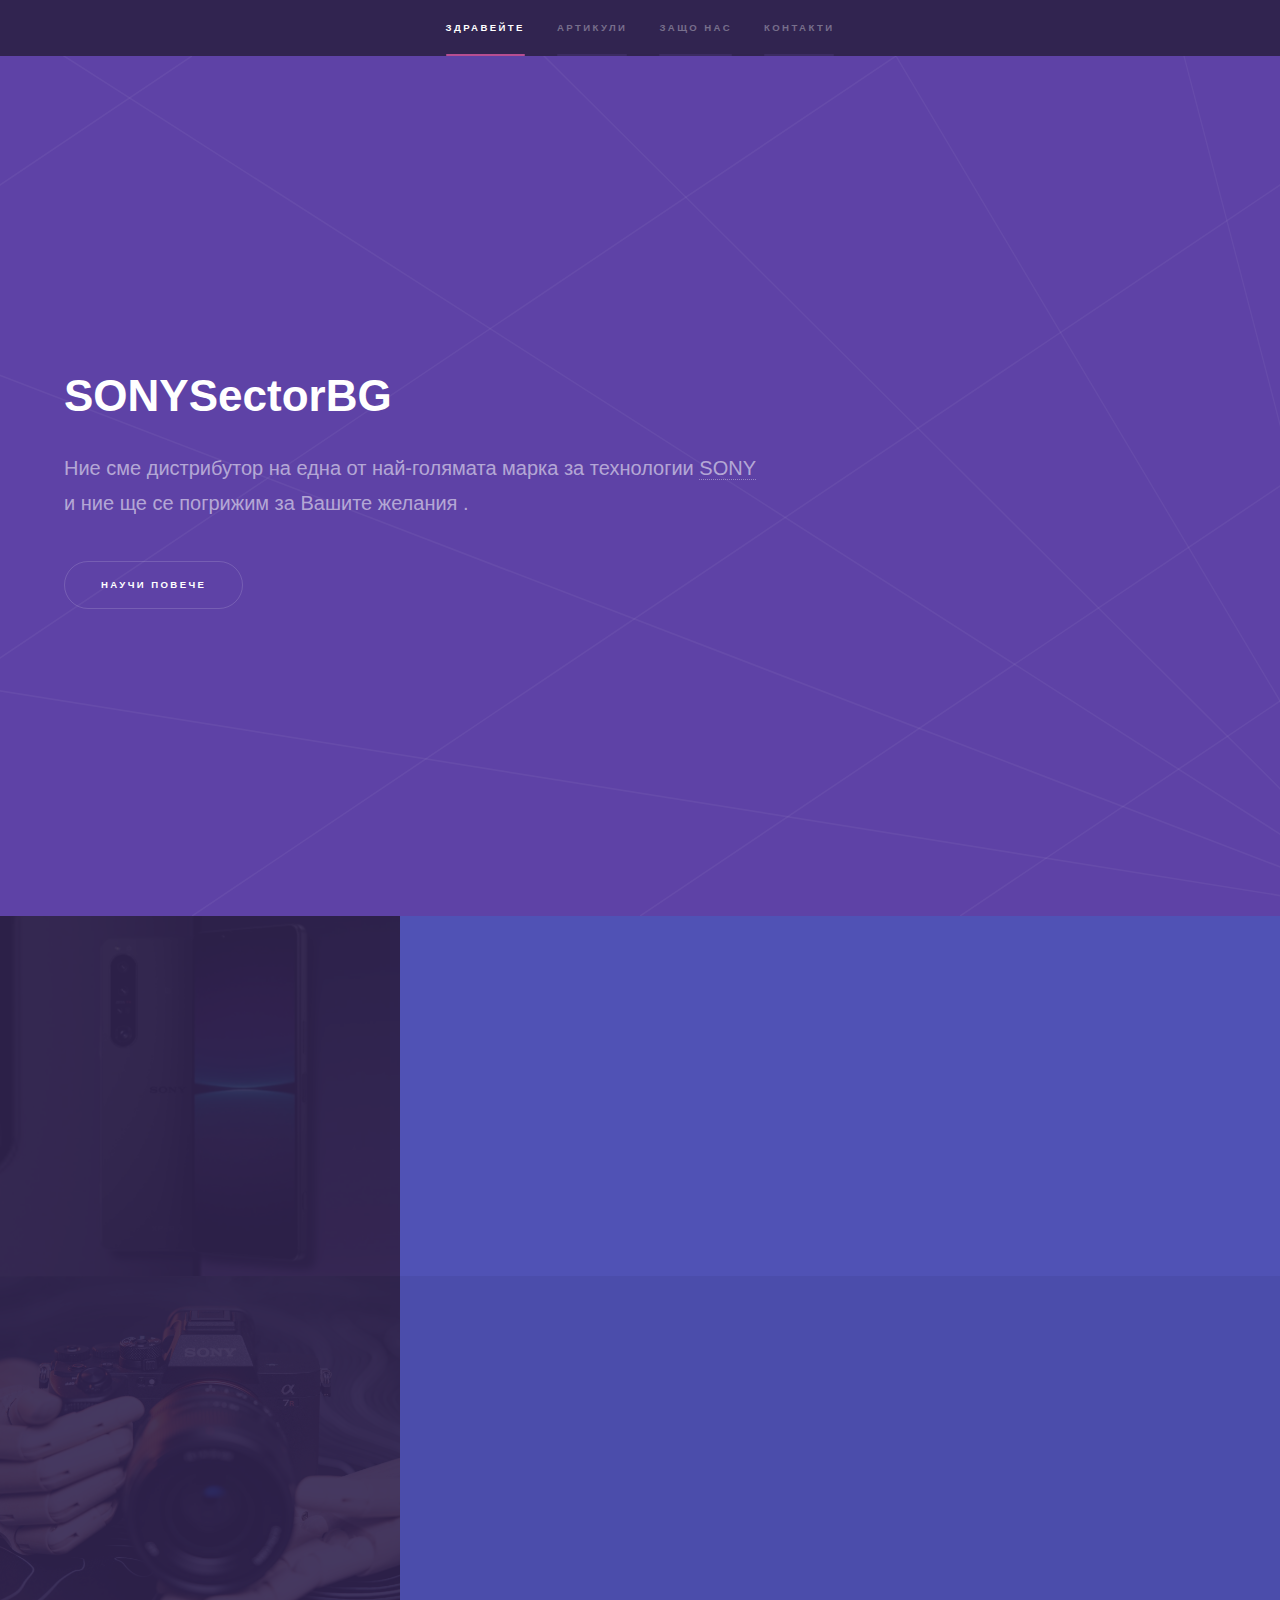
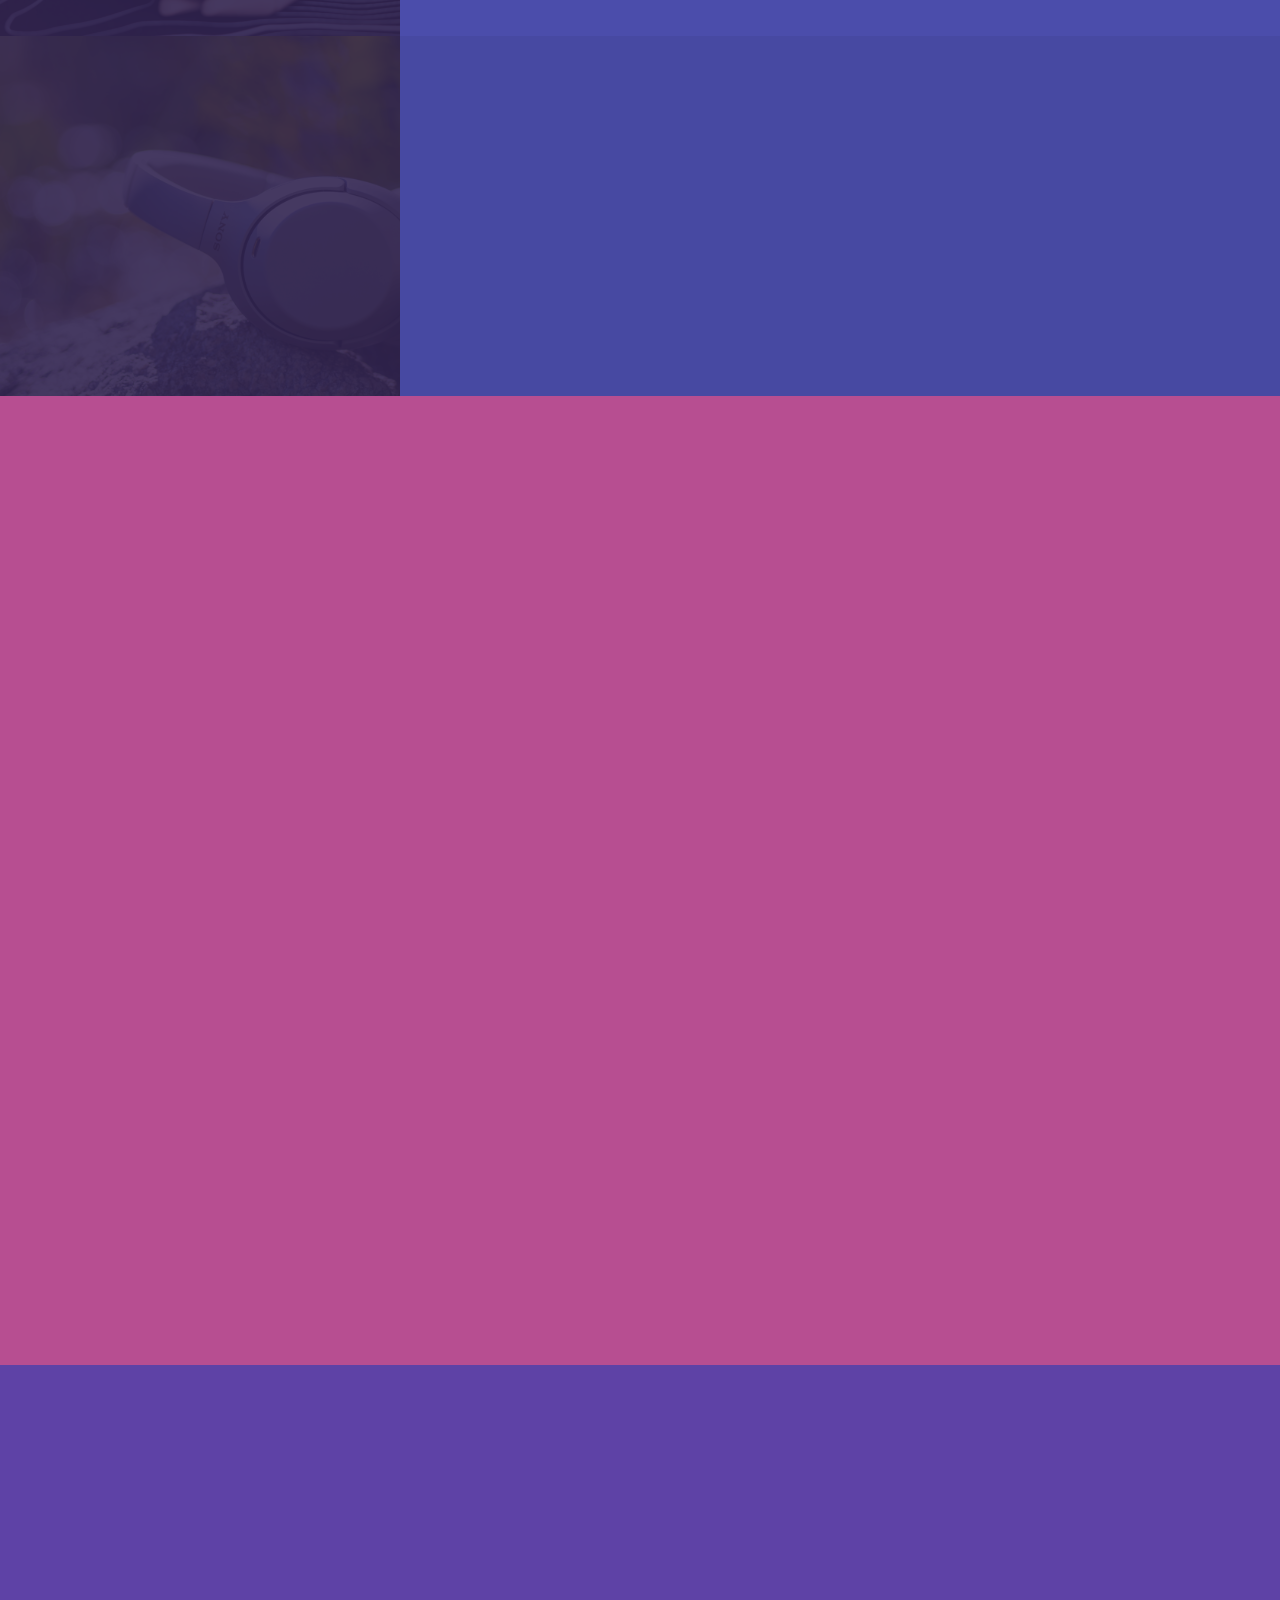
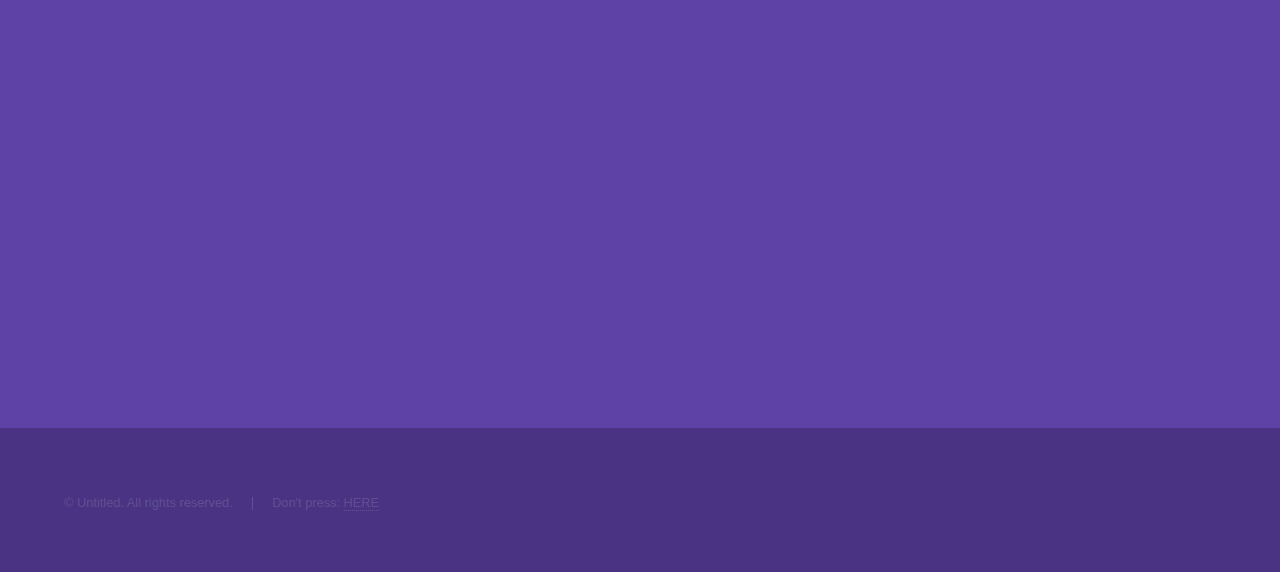
<file: Site-Uni-23/index.html>
<!DOCTYPE HTML>
<html>
	<head>
		<title>SONYSectorBG</title>
		<meta charset="utf-8" />
		<meta name="viewport" content="width=device-width, initial-scale=1, user-scalable=no" />
		<link rel="stylesheet" href="assets/css/main.css" />
		<noscript><link rel="stylesheet" href="assets/css/noscript.css" /></noscript>
	</head>
	<body class="is-preload">

		<!-- Sidebar -->
			<section id="sidebar">
				<div class="inner">
					<nav>
						<ul>
							<li><a href="#intro">Здравейте</a></li>
							<li><a href="#one">Артикули</a></li>
							<li><a href="#two">Защо нас</a></li>
							<li><a href="#three">Контакти</a></li>
						</ul>
					</nav>
				</div>
			</section>

		<!-- Wrapper -->
			<div id="wrapper">

				<!-- Intro -->
					<section id="intro" class="wrapper style1 fullscreen fade-up">
						<div class="inner">
							<h1>SONYSectorBG</h1>
							<p>Ние сме дистрибутор на една от най-голямата марка за технологии <a href="https://www.sony.bg">SONY</a><br />
							и ние ще се погрижим за Вашите желания .</p>
							<ul class="actions">
								<li><a href="#one" class="button scrolly">Научи повече</a></li>
							</ul>
						</div>
					</section>

				<!-- One -->
					<section id="one" class="wrapper style2 spotlights">
						<section>
							<a href="#" class="image"><img src="images/pic01.jpg" alt="" data-position="center center" /></a>
							<div class="content">
								<div class="inner">
									<h2>Телефони</h2>
									<p>Ние предлагаме най-добрите модели телефини които SONY предлагат на пазара като новият смартфон <a href="https://www.sony.bg">Xperia 1 V</a></p>
									<ul class="actions">
										<li><a href="generic.html" class="button">Научи повече</a></li>
									</ul>
								</div>
							</div>
						</section>
						<section>
							<a href="#" class="image"><img src="images/pic02.jpg" alt="" data-position="top center" /></a>
							<div class="content">
								<div class="inner">
									<h2>Професионални камери</h2>
									<p>Сега ви предоствяме и едни от най-добрите камери в света за професионални снимки.</p>
									<ul class="actions">
										<li><a href="generic.html" class="button">Научи повече</a></li>
									</ul>
								</div>
							</div>
						</section>
						<section>
							<a href="#" class="image"><img src="images/pic03.jpg" alt="" data-position="25% 25%" /></a>
							<div class="content">
								<div class="inner">
									<h2>Bluetooth слушалки</h2>
									<p>Само сега може да бъдете във тренда със безжичните слушалки на <a href="https://www.sony.bg">SONY</a> със кристално чист звук и без прекъсване.</p>
									<ul class="actions">
										<li><a href="generic.html" class="button">Научи повече</a></li>
									</ul>
								</div>
							</div>
						</section>
					</section>

				<!-- Two -->
					<section id="two" class="wrapper style3 fade-up">
						<div class="inner">
							<h2>Защо нас</h2>
							<p>Ние сме сертифицирани вносители на марката <a href="https://www.sony.bg">SONY</a> работим директно със нея и не използваме посредници.<br> Ние сме вашия сигурен избор:</p>
							<div class="features">
								<section>
									<span class="icon solid major fa-mobile"></span>
									<h3>Телефоните ни:</h3>
									<p>Нашите телефони идват със сертификат от <a href="https://www.sony.bg">SONY</a> и оригинален сериен номер.</p>
								</section>
								<section>
									<span class="icon solid major fa-camera"></span>
									<h3>Камерите ни:</h3>
									<p>Ако си поръчате камери на <a href="https://www.sony.bg">SONY</a> от нас ще получите подарък статив.</p>
								</section>
								<section>
									<span class="icon solid major fa-headphones"></span>
									<h3>Слушалките ни:</h3>
									<p>Слушалките които предлагаме са от висок клас със студийно качество на звука.</p>
								</section>
								<section>
									<span class="icon solid major fa-sd-card"></span>
									<h3>Sd-card/Карта с памет:</h3>
									<p>За ваше улеснени ние ви предлагаме възможност да си закупите карти с памет с обем от 12/32/64/128/256 GB.</p>
								</section>
								<section>
									<span class="icon solid major fa-lock"></span>
									<h3>Сигурност:</h3>
									<p>Със всяка покупка вие получавате гаранция от 2 до 5 години.</p>
								</section>
								<section>
									<span class="icon solid major fa-truck"></span>
									<h3>Доставики:</h3>
									<p>Нашата фирма работи със всички български куриерски фирми за да ви е възможно улесни покупката</p>
								</section>
							</div>
							<ul class="actions">
								<li><a href="generic.html" class="button">Научи повече</a></li>
							</ul>
						</div>
					</section>

				<!-- Three -->
					<section id="three" class="wrapper style1 fade-up">
						<div class="inner">
							<h2>Свържете се с нас</h2>
							<p>Ако имате въпроси свързани с продуктите които предлагаме не се притеснявайте да се свържете с нас. Ние ще се постараем отговора ни да бъде точен, ясен и навреме.</p>
							<div class="split style1">
								<section>
									<form method="post" action="#">
										<div class="fields">
											<div class="field half">
												<label for="name">Име</label>
												<input type="text" name="name" id="name" />
											</div>
											<div class="field half">
												<label for="email">Е-мейл</label>
												<input type="text" name="email" id="email" />
											</div>
											<div class="field">
												<label for="message">Съобщение</label>
												<textarea name="message" id="message" rows="5"></textarea>
											</div>
										</div>
										<ul class="actions">
											<li><a href="" class="button submit">Изпрати съобщението</a></li>
										</ul>
									</form>
								</section>
								<section>
									<ul class="contact">
										<li>
											<h3>Адрес:</h3>
											<span>6000 Стара Загора<br />
											бул.Евтимий №133<br />
											България</span>
										</li>
										<li>
											<h3>Е-мейл</h3>
											<a href="#">SONYSectorBG@sonys.bg</a>
										</li>
										<li>
											<h3>Телефон:</h3>
											<span>+359 5567 1945</span>
										</li>
										<li>
											<h3>Социални мрежи</h3>
											<ul class="icons">
												<li><a href="#" class="icon brands fa-twitter"><span class="label">Twitter</span></a></li>
												<li><a href="#" class="icon brands fa-facebook-f"><span class="label">Facebook</span></a></li>
												<li><a href="#" class="icon brands fa-github"><span class="label">GitHub</span></a></li>
												<li><a href="#" class="icon brands fa-instagram"><span class="label">Instagram</span></a></li>
												<li><a href="#" class="icon brands fa-linkedin-in"><span class="label">LinkedIn</span></a></li>
											</ul>
										</li>
									</ul>
								</section>
							</div>
						</div>
					</section>

			</div>

		<!-- Footer -->
			<footer id="footer" class="wrapper style1-alt">
				<div class="inner">
					<ul class="menu">
						<li>&copy; Untitled. All rights reserved.</li><li>Don't press: <a href="https://www.youtube.com/watch?v=dQw4w9WgXcQ&ab_channel=RickAstley">HERE</a></li>
					</ul>
				</div>
			</footer>

		<!-- Scripts -->
			<script src="assets/js/jquery.min.js"></script>
			<script src="assets/js/jquery.scrollex.min.js"></script>
			<script src="assets/js/jquery.scrolly.min.js"></script>
			<script src="assets/js/browser.min.js"></script>
			<script src="assets/js/breakpoints.min.js"></script>
			<script src="assets/js/util.js"></script>
			<script src="assets/js/main.js"></script>

	</body>
</html>
</file>
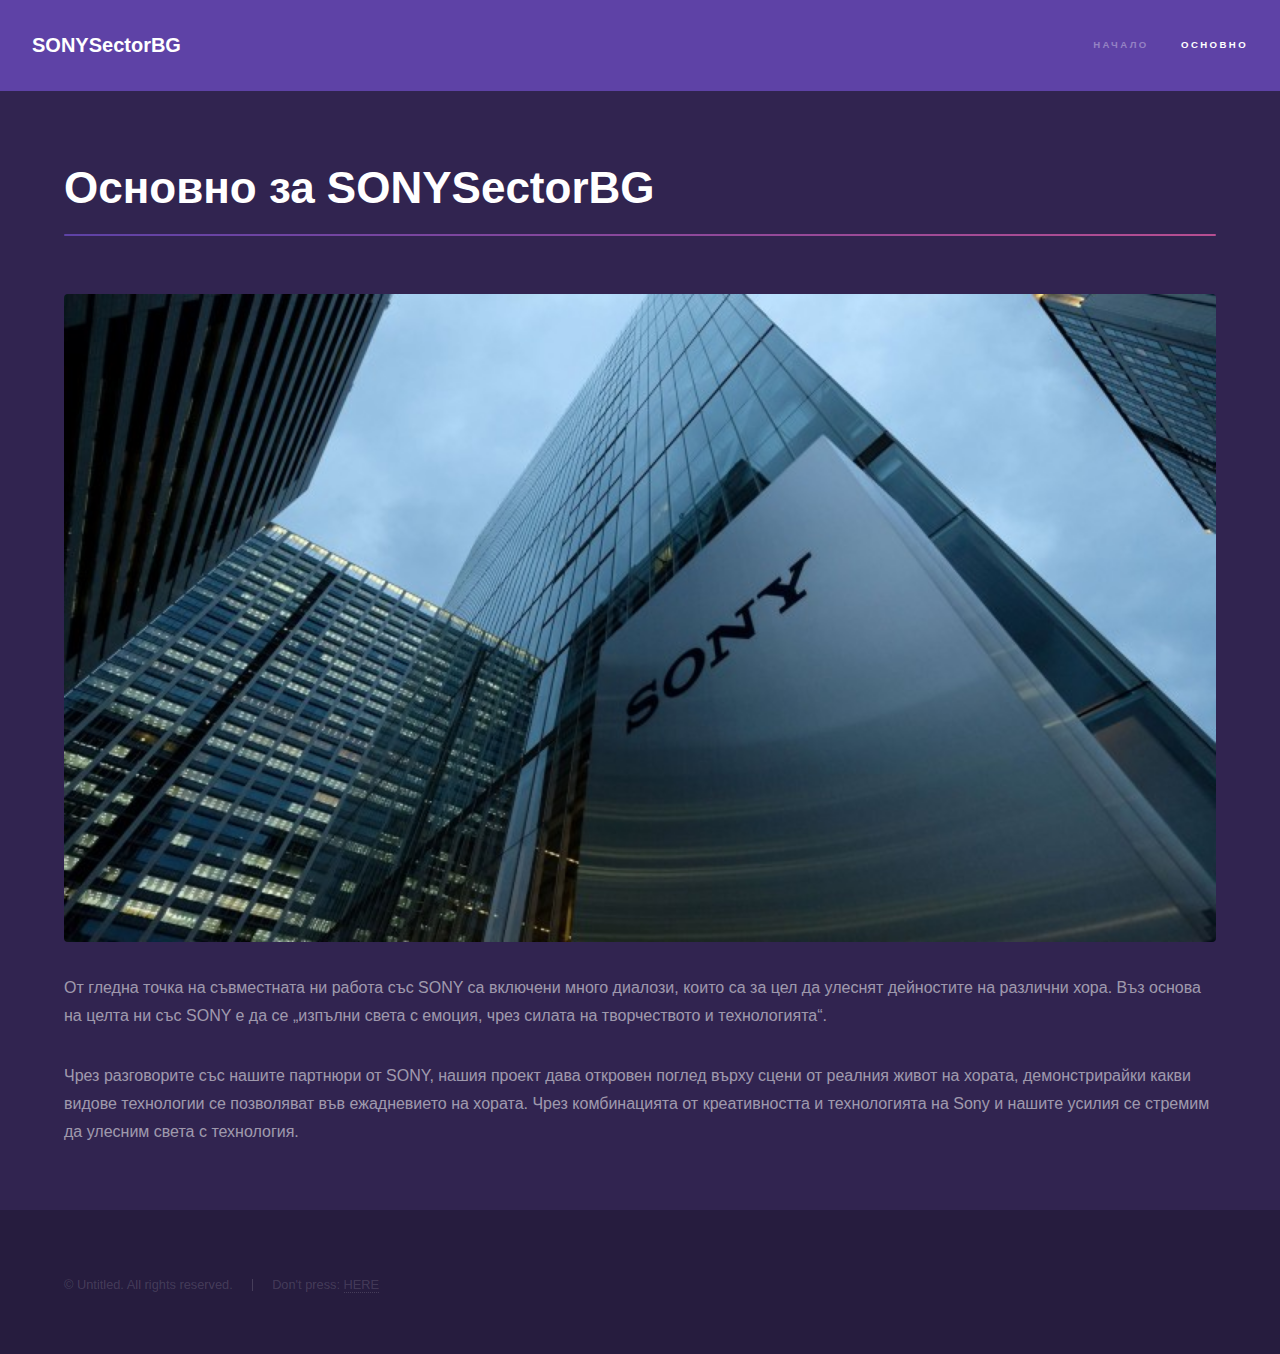
<file: Site-Uni-23/generic.html>
<!DOCTYPE HTML>
<html>
	<head>
		<title>Основно - SONYSectorBG</title>
		<meta charset="utf-8" />
		<meta name="viewport" content="width=device-width, initial-scale=1, user-scalable=no" />
		<link rel="stylesheet" href="assets/css/main.css" />
		<noscript><link rel="stylesheet" href="assets/css/noscript.css" /></noscript>
	</head>
	<body class="is-preload">

		<!-- Header -->
			<header id="header">
				<a href="index.html" class="title">SONYSectorBG</a>
				<nav>
					<ul>
						<li><a href="index.html">Начало</a></li>
						<li><a href="generic.html" class="active">Основно</a></li>
					</ul>
				</nav>
			</header>

		<!-- Wrapper -->
			<div id="wrapper">

				<!-- Main -->
					<section id="main" class="wrapper">
						<div class="inner">
							<h1 class="major">Основно за SONYSectorBG</h1>
							<span class="image fit"><img src="images/pic04.jpg" alt="" /></span>
							<p>От гледна точка на съвместната ни работа със SONY са включени много диалози, които са за цел да улеснят дейностите на различни хора. Въз основа на целта ни със SONY е да се „изпълни света с емоция, чрез силата на творчеството и технологията“. </p>
							<p>Чрез разговорите със нашите партнюри от SONY, нашия проект дава откровен поглед върху сцени от реалния живот на хората, демонстрирайки какви видове технологии се позволяват във ежадневието на хората. Чрез комбинацията от креативността и технологията на Sony и нашите усилия се стремим да улесним света с технология.</p>
						</div>
					</section>

			</div>

		<!-- Footer -->
			<footer id="footer" class="wrapper alt">
				<div class="inner">
					<ul class="menu">
						<li>&copy; Untitled. All rights reserved.</li><li>Don't press: <a href="https://www.youtube.com/watch?v=dQw4w9WgXcQ&ab_channel=RickAstley">HERE</a></li>
					</ul>
				</div>
			</footer>

		<!-- Scripts -->
			<script src="assets/js/jquery.min.js"></script>
			<script src="assets/js/jquery.scrollex.min.js"></script>
			<script src="assets/js/jquery.scrolly.min.js"></script>
			<script src="assets/js/browser.min.js"></script>
			<script src="assets/js/breakpoints.min.js"></script>
			<script src="assets/js/util.js"></script>
			<script src="assets/js/main.js"></script>

	</body>
</html>
</file>
<file: Site-Uni-23/assets/css/noscript.css>
/* Spotlights */

	.spotlights > section > .image:before {
		opacity: 0 !important;
	}

	.spotlights > section > .content > .inner {
		-moz-transform: none !important;
		-webkit-transform: none !important;
		-ms-transform: none !important;
		transform: none !important;
		opacity: 1 !important;
	}

/* Wrapper */

	.wrapper > .inner {
		opacity: 1 !important;
		-moz-transform: none !important;
		-webkit-transform: none !important;
		-ms-transform: none !important;
		transform: none !important;
	}

/* Sidebar */

	#sidebar > .inner {
		opacity: 1 !important;
	}

	#sidebar nav > ul > li {
		-moz-transform: none !important;
		-webkit-transform: none !important;
		-ms-transform: none !important;
		transform: none !important;
		opacity: 1 !important;
	}
</file>
<file: Site-Uni-23/assets/css/main.css>
@import url(fontawesome-all.min.css);

html, body, div, span, applet, object,
iframe, h1, h2, h3, h4, h5, h6, p, blockquote,
pre, a, abbr, acronym, address, big, cite,
code, del, dfn, em, img, ins, kbd, q, s, samp,
small, strike, strong, sub, sup, tt, var, b,
u, i, center, dl, dt, dd, ol, ul, li, fieldset,
form, label, legend, table, caption, tbody,
tfoot, thead, tr, th, td, article, aside,
canvas, details, embed, figure, figcaption,
footer, header, hgroup, menu, nav, output, ruby,
section, summary, time, mark, audio, video {
	margin: 0;
	padding: 0;
	border: 0;
	font-size: 100%;
	font: inherit;
	vertical-align: baseline;}

article, aside, details, figcaption, figure,
footer, header, hgroup, menu, nav, section {
	display: block;}

body {
	line-height: 1;
}

ol, ul {
	list-style: none;
}

blockquote, q {
	quotes: none;
}

	blockquote:before, blockquote:after, q:before, q:after {
		content: '';
		content: none;
	}

table {
	border-collapse: collapse;
	border-spacing: 0;
}

body {
	-webkit-text-size-adjust: none;
}

mark {
	background-color: transparent;
	color: inherit;
}

input::-moz-focus-inner {
	border: 0;
	padding: 0;
}

input, select, textarea {
	-moz-appearance: none;
	-webkit-appearance: none;
	-ms-appearance: none;
	appearance: none;
}

/* Basic */

	@-ms-viewport {
		width: device-width;
	}

	body {
		-ms-overflow-style: scrollbar;
	}

	@media screen and (max-width: 480px) {

		html, body {
			min-width: 320px;
		}

	}

	html {
		box-sizing: border-box;
	}

	*, *:before, *:after {
		box-sizing: inherit;
	}

	body {
		background: #312450;
	}

		body.is-preload *, body.is-preload *:before, body.is-preload *:after {
			-moz-animation: none !important;
			-webkit-animation: none !important;
			-ms-animation: none !important;
			animation: none !important;
			-moz-transition: none !important;
			-webkit-transition: none !important;
			-ms-transition: none !important;
			transition: none !important;
		}

/* Type */

	body, input, select, textarea {
		color: rgba(255, 255, 255, 0.55);
		font-family: Arial, Helvetica, sans-serif;
		font-size: 16.5pt;
		font-weight: normal;
		line-height: 1.75;
	}

		@media screen and (max-width: 1680px) {

			body, input, select, textarea {
				font-size: 13pt;
			}

		}

		@media screen and (max-width: 1280px) {

			body, input, select, textarea {
				font-size: 12pt;
			}

		}

		@media screen and (max-width: 360px) {

			body, input, select, textarea {
				font-size: 11pt;
			}

		}

	a {
		-moz-transition: color 0.2s ease, border-bottom-color 0.2s ease;
		-webkit-transition: color 0.2s ease, border-bottom-color 0.2s ease;
		-ms-transition: color 0.2s ease, border-bottom-color 0.2s ease;
		transition: color 0.2s ease, border-bottom-color 0.2s ease;
		border-bottom: dotted 1px rgba(255, 255, 255, 0.35);
		color: inherit;
		text-decoration: none;
	}

		a:hover {
			border-bottom-color: transparent;
			color: #ffffff;
		}

	strong, b {
		color: #ffffff;
		font-weight: bold;
	}

	em, i {
		font-style: italic;
	}

	p {
		margin: 0 0 2em 0;
	}

	h1, h2, h3, h4, h5, h6 {
		color: #ffffff;
		font-weight: bold;
		line-height: 1.5;
		margin: 0 0 0.5em 0;
	}

		h1 a, h2 a, h3 a, h4 a, h5 a, h6 a {
			color: inherit;
			text-decoration: none;
		}

	h1 {
		font-size: 2.75em;
	}

		h1.major {
			margin: 0 0 1.3em 0;
			position: relative;
			padding-bottom: 0.35em;
		}

			h1.major:after {
				background-image: -moz-linear-gradient(to right, #5e42a6, #b74e91);
				background-image: -webkit-linear-gradient(to right, #5e42a6, #b74e91);
				background-image: -ms-linear-gradient(to right, #5e42a6, #b74e91);
				background-image: linear-gradient(to right, #5e42a6, #b74e91);
				-moz-transition: max-width 0.2s ease;
				-webkit-transition: max-width 0.2s ease;
				-ms-transition: max-width 0.2s ease;
				transition: max-width 0.2s ease;
				border-radius: 0.2em;
				bottom: 0;
				content: '';
				height: 0.05em;
				position: absolute;
				right: 0;
				width: 100%;
			}

	h2 {
		font-size: 1.75em;
	}

	h3 {
		font-size: 1.1em;
	}

	h4 {
		font-size: 1em;
	}

	h5 {
		font-size: 0.8em;
	}

	h6 {
		font-size: 0.6em;
	}

	@media screen and (max-width: 736px) {

		h1 {
			font-size: 2em;
		}

		h2 {
			font-size: 1.25em;
		}

		h3 {
			font-size: 1em;
		}

		h4 {
			font-size: 0.8em;
		}

		h5 {
			font-size: 0.6em;
		}

		h6 {
			font-size: 0.6em;
		}

	}

	sub {
		font-size: 0.8em;
		position: relative;
		top: 0.5em;
	}

	sup {
		font-size: 0.8em;
		position: relative;
		top: -0.5em;
	}

	blockquote {
		border-left: solid 4px rgba(255, 255, 255, 0.15);
		font-style: italic;
		margin: 0 0 2em 0;
		padding: 0.5em 0 0.5em 2em;
	}

	code {
		background: rgba(255, 255, 255, 0.05);
		border-radius: 0.25em;
		border: solid 1px rgba(255, 255, 255, 0.15);
		font-family: "Courier New", monospace;
		font-size: 0.9em;
		margin: 0 0.25em;
		padding: 0.25em 0.65em;
	}

	pre {
		-webkit-overflow-scrolling: touch;
		font-family: "Courier New", monospace;
		font-size: 0.9em;
		margin: 0 0 2em 0;
	}

		pre code {
			display: block;
			line-height: 1.75em;
			padding: 1em 1.5em;
			overflow-x: auto;
		}

	hr {
		border: 0;
		border-bottom: solid 1px rgba(255, 255, 255, 0.15);
		margin: 2em 0;
	}

		hr.major {
			margin: 3em 0;
		}

	.align-left {
		text-align: left;
	}

	.align-center {
		text-align: center;
	}

	.align-right {
		text-align: right;
	}

/* Row */

	.row {
		display: flex;
		flex-wrap: wrap;
		box-sizing: border-box;
		align-items: stretch;
	}

		.row > * {
			box-sizing: border-box;
		}

		.row.gtr-uniform > * > :last-child {
			margin-bottom: 0;
		}

		.row.aln-left {
			justify-content: flex-start;
		}

		.row.aln-center {
			justify-content: center;
		}

		.row.aln-right {
			justify-content: flex-end;
		}

		.row.aln-top {
			align-items: flex-start;
		}

		.row.aln-middle {
			align-items: center;
		}

		.row.aln-bottom {
			align-items: flex-end;
		}

		.row > .imp {
			order: -1;
		}

		.row > .col-1 {
			width: 8.33333%;
		}

		.row > .off-1 {
			margin-left: 8.33333%;
		}

		.row > .col-2 {
			width: 16.66667%;
		}

		.row > .off-2 {
			margin-left: 16.66667%;
		}

		.row > .col-3 {
			width: 25%;
		}

		.row > .off-3 {
			margin-left: 25%;
		}

		.row > .col-4 {
			width: 33.33333%;
		}

		.row > .off-4 {
			margin-left: 33.33333%;
		}

		.row > .col-5 {
			width: 41.66667%;
		}

		.row > .off-5 {
			margin-left: 41.66667%;
		}

		.row > .col-6 {
			width: 50%;
		}

		.row > .off-6 {
			margin-left: 50%;
		}

		.row > .col-7 {
			width: 58.33333%;
		}

		.row > .off-7 {
			margin-left: 58.33333%;
		}

		.row > .col-8 {
			width: 66.66667%;
		}

		.row > .off-8 {
			margin-left: 66.66667%;
		}

		.row > .col-9 {
			width: 75%;
		}

		.row > .off-9 {
			margin-left: 75%;
		}

		.row > .col-10 {
			width: 83.33333%;
		}

		.row > .off-10 {
			margin-left: 83.33333%;
		}

		.row > .col-11 {
			width: 91.66667%;
		}

		.row > .off-11 {
			margin-left: 91.66667%;
		}

		.row > .col-12 {
			width: 100%;
		}

		.row > .off-12 {
			margin-left: 100%;
		}

		.row.gtr-0 {
			margin-top: 0;
			margin-left: 0em;
		}

			.row.gtr-0 > * {
				padding: 0 0 0 0em;
			}

			.row.gtr-0.gtr-uniform {
				margin-top: 0em;
			}

				.row.gtr-0.gtr-uniform > * {
					padding-top: 0em;
				}

		.row.gtr-25 {
			margin-top: 0;
			margin-left: -0.375em;
		}

			.row.gtr-25 > * {
				padding: 0 0 0 0.375em;
			}

			.row.gtr-25.gtr-uniform {
				margin-top: -0.375em;
			}

				.row.gtr-25.gtr-uniform > * {
					padding-top: 0.375em;
				}

		.row.gtr-50 {
			margin-top: 0;
			margin-left: -0.75em;
		}

			.row.gtr-50 > * {
				padding: 0 0 0 0.75em;
			}

			.row.gtr-50.gtr-uniform {
				margin-top: -0.75em;
			}

				.row.gtr-50.gtr-uniform > * {
					padding-top: 0.75em;
				}

		.row {
			margin-top: 0;
			margin-left: -1.5em;
		}

			.row > * {
				padding: 0 0 0 1.5em;
			}

			.row.gtr-uniform {
				margin-top: -1.5em;
			}

				.row.gtr-uniform > * {
					padding-top: 1.5em;
				}

		.row.gtr-150 {
			margin-top: 0;
			margin-left: -2.25em;
		}

			.row.gtr-150 > * {
				padding: 0 0 0 2.25em;
			}

			.row.gtr-150.gtr-uniform {
				margin-top: -2.25em;
			}

				.row.gtr-150.gtr-uniform > * {
					padding-top: 2.25em;
				}

		.row.gtr-200 {
			margin-top: 0;
			margin-left: -3em;
		}

			.row.gtr-200 > * {
				padding: 0 0 0 3em;
			}

			.row.gtr-200.gtr-uniform {
				margin-top: -3em;
			}

				.row.gtr-200.gtr-uniform > * {
					padding-top: 3em;
				}

		@media screen and (max-width: 1680px) {

			.row {
				display: flex;
				flex-wrap: wrap;
				box-sizing: border-box;
				align-items: stretch;
			}

				.row > * {
					box-sizing: border-box;
				}

				.row.gtr-uniform > * > :last-child {
					margin-bottom: 0;
				}

				.row.aln-left {
					justify-content: flex-start;
				}

				.row.aln-center {
					justify-content: center;
				}

				.row.aln-right {
					justify-content: flex-end;
				}

				.row.aln-top {
					align-items: flex-start;
				}

				.row.aln-middle {
					align-items: center;
				}

				.row.aln-bottom {
					align-items: flex-end;
				}

				.row > .imp-xlarge {
					order: -1;
				}

				.row > .col-1-xlarge {
					width: 8.33333%;
				}

				.row > .off-1-xlarge {
					margin-left: 8.33333%;
				}

				.row > .col-2-xlarge {
					width: 16.66667%;
				}

				.row > .off-2-xlarge {
					margin-left: 16.66667%;
				}

				.row > .col-3-xlarge {
					width: 25%;
				}

				.row > .off-3-xlarge {
					margin-left: 25%;
				}

				.row > .col-4-xlarge {
					width: 33.33333%;
				}

				.row > .off-4-xlarge {
					margin-left: 33.33333%;
				}

				.row > .col-5-xlarge {
					width: 41.66667%;
				}

				.row > .off-5-xlarge {
					margin-left: 41.66667%;
				}

				.row > .col-6-xlarge {
					width: 50%;
				}

				.row > .off-6-xlarge {
					margin-left: 50%;
				}

				.row > .col-7-xlarge {
					width: 58.33333%;
				}

				.row > .off-7-xlarge {
					margin-left: 58.33333%;
				}

				.row > .col-8-xlarge {
					width: 66.66667%;
				}

				.row > .off-8-xlarge {
					margin-left: 66.66667%;
				}

				.row > .col-9-xlarge {
					width: 75%;
				}

				.row > .off-9-xlarge {
					margin-left: 75%;
				}

				.row > .col-10-xlarge {
					width: 83.33333%;
				}

				.row > .off-10-xlarge {
					margin-left: 83.33333%;
				}

				.row > .col-11-xlarge {
					width: 91.66667%;
				}

				.row > .off-11-xlarge {
					margin-left: 91.66667%;
				}

				.row > .col-12-xlarge {
					width: 100%;
				}

				.row > .off-12-xlarge {
					margin-left: 100%;
				}

				.row.gtr-0 {
					margin-top: 0;
					margin-left: 0em;
				}

					.row.gtr-0 > * {
						padding: 0 0 0 0em;
					}

					.row.gtr-0.gtr-uniform {
						margin-top: 0em;
					}

						.row.gtr-0.gtr-uniform > * {
							padding-top: 0em;
						}

				.row.gtr-25 {
					margin-top: 0;
					margin-left: -0.375em;
				}

					.row.gtr-25 > * {
						padding: 0 0 0 0.375em;
					}

					.row.gtr-25.gtr-uniform {
						margin-top: -0.375em;
					}

						.row.gtr-25.gtr-uniform > * {
							padding-top: 0.375em;
						}

				.row.gtr-50 {
					margin-top: 0;
					margin-left: -0.75em;
				}

					.row.gtr-50 > * {
						padding: 0 0 0 0.75em;
					}

					.row.gtr-50.gtr-uniform {
						margin-top: -0.75em;
					}

						.row.gtr-50.gtr-uniform > * {
							padding-top: 0.75em;
						}

				.row {
					margin-top: 0;
					margin-left: -1.5em;
				}

					.row > * {
						padding: 0 0 0 1.5em;
					}

					.row.gtr-uniform {
						margin-top: -1.5em;
					}

						.row.gtr-uniform > * {
							padding-top: 1.5em;
						}

				.row.gtr-150 {
					margin-top: 0;
					margin-left: -2.25em;
				}

					.row.gtr-150 > * {
						padding: 0 0 0 2.25em;
					}

					.row.gtr-150.gtr-uniform {
						margin-top: -2.25em;
					}

						.row.gtr-150.gtr-uniform > * {
							padding-top: 2.25em;
						}

				.row.gtr-200 {
					margin-top: 0;
					margin-left: -3em;
				}

					.row.gtr-200 > * {
						padding: 0 0 0 3em;
					}

					.row.gtr-200.gtr-uniform {
						margin-top: -3em;
					}

						.row.gtr-200.gtr-uniform > * {
							padding-top: 3em;
						}

		}

		@media screen and (max-width: 1280px) {

			.row {
				display: flex;
				flex-wrap: wrap;
				box-sizing: border-box;
				align-items: stretch;
			}

				.row > * {
					box-sizing: border-box;
				}

				.row.gtr-uniform > * > :last-child {
					margin-bottom: 0;
				}

				.row.aln-left {
					justify-content: flex-start;
				}

				.row.aln-center {
					justify-content: center;
				}

				.row.aln-right {
					justify-content: flex-end;
				}

				.row.aln-top {
					align-items: flex-start;
				}

				.row.aln-middle {
					align-items: center;
				}

				.row.aln-bottom {
					align-items: flex-end;
				}

				.row > .imp-large {
					order: -1;
				}

				.row > .col-1-large {
					width: 8.33333%;
				}

				.row > .off-1-large {
					margin-left: 8.33333%;
				}

				.row > .col-2-large {
					width: 16.66667%;
				}

				.row > .off-2-large {
					margin-left: 16.66667%;
				}

				.row > .col-3-large {
					width: 25%;
				}

				.row > .off-3-large {
					margin-left: 25%;
				}

				.row > .col-4-large {
					width: 33.33333%;
				}

				.row > .off-4-large {
					margin-left: 33.33333%;
				}

				.row > .col-5-large {
					width: 41.66667%;
				}

				.row > .off-5-large {
					margin-left: 41.66667%;
				}

				.row > .col-6-large {
					width: 50%;
				}

				.row > .off-6-large {
					margin-left: 50%;
				}

				.row > .col-7-large {
					width: 58.33333%;
				}

				.row > .off-7-large {
					margin-left: 58.33333%;
				}

				.row > .col-8-large {
					width: 66.66667%;
				}

				.row > .off-8-large {
					margin-left: 66.66667%;
				}

				.row > .col-9-large {
					width: 75%;
				}

				.row > .off-9-large {
					margin-left: 75%;
				}

				.row > .col-10-large {
					width: 83.33333%;
				}

				.row > .off-10-large {
					margin-left: 83.33333%;
				}

				.row > .col-11-large {
					width: 91.66667%;
				}

				.row > .off-11-large {
					margin-left: 91.66667%;
				}

				.row > .col-12-large {
					width: 100%;
				}

				.row > .off-12-large {
					margin-left: 100%;
				}

				.row.gtr-0 {
					margin-top: 0;
					margin-left: 0em;
				}

					.row.gtr-0 > * {
						padding: 0 0 0 0em;
					}

					.row.gtr-0.gtr-uniform {
						margin-top: 0em;
					}

						.row.gtr-0.gtr-uniform > * {
							padding-top: 0em;
						}

				.row.gtr-25 {
					margin-top: 0;
					margin-left: -0.375em;
				}

					.row.gtr-25 > * {
						padding: 0 0 0 0.375em;
					}

					.row.gtr-25.gtr-uniform {
						margin-top: -0.375em;
					}

						.row.gtr-25.gtr-uniform > * {
							padding-top: 0.375em;
						}

				.row.gtr-50 {
					margin-top: 0;
					margin-left: -0.75em;
				}

					.row.gtr-50 > * {
						padding: 0 0 0 0.75em;
					}

					.row.gtr-50.gtr-uniform {
						margin-top: -0.75em;
					}

						.row.gtr-50.gtr-uniform > * {
							padding-top: 0.75em;
						}

				.row {
					margin-top: 0;
					margin-left: -1.5em;
				}

					.row > * {
						padding: 0 0 0 1.5em;
					}

					.row.gtr-uniform {
						margin-top: -1.5em;
					}

						.row.gtr-uniform > * {
							padding-top: 1.5em;
						}

				.row.gtr-150 {
					margin-top: 0;
					margin-left: -2.25em;
				}

					.row.gtr-150 > * {
						padding: 0 0 0 2.25em;
					}

					.row.gtr-150.gtr-uniform {
						margin-top: -2.25em;
					}

						.row.gtr-150.gtr-uniform > * {
							padding-top: 2.25em;
						}

				.row.gtr-200 {
					margin-top: 0;
					margin-left: -3em;
				}

					.row.gtr-200 > * {
						padding: 0 0 0 3em;
					}

					.row.gtr-200.gtr-uniform {
						margin-top: -3em;
					}

						.row.gtr-200.gtr-uniform > * {
							padding-top: 3em;
						}

		}

		@media screen and (max-width: 980px) {

			.row {
				display: flex;
				flex-wrap: wrap;
				box-sizing: border-box;
				align-items: stretch;
			}

				.row > * {
					box-sizing: border-box;
				}

				.row.gtr-uniform > * > :last-child {
					margin-bottom: 0;
				}

				.row.aln-left {
					justify-content: flex-start;
				}

				.row.aln-center {
					justify-content: center;
				}

				.row.aln-right {
					justify-content: flex-end;
				}

				.row.aln-top {
					align-items: flex-start;
				}

				.row.aln-middle {
					align-items: center;
				}

				.row.aln-bottom {
					align-items: flex-end;
				}

				.row > .imp-medium {
					order: -1;
				}

				.row > .col-1-medium {
					width: 8.33333%;
				}

				.row > .off-1-medium {
					margin-left: 8.33333%;
				}

				.row > .col-2-medium {
					width: 16.66667%;
				}

				.row > .off-2-medium {
					margin-left: 16.66667%;
				}

				.row > .col-3-medium {
					width: 25%;
				}

				.row > .off-3-medium {
					margin-left: 25%;
				}

				.row > .col-4-medium {
					width: 33.33333%;
				}

				.row > .off-4-medium {
					margin-left: 33.33333%;
				}

				.row > .col-5-medium {
					width: 41.66667%;
				}

				.row > .off-5-medium {
					margin-left: 41.66667%;
				}

				.row > .col-6-medium {
					width: 50%;
				}

				.row > .off-6-medium {
					margin-left: 50%;
				}

				.row > .col-7-medium {
					width: 58.33333%;
				}

				.row > .off-7-medium {
					margin-left: 58.33333%;
				}

				.row > .col-8-medium {
					width: 66.66667%;
				}

				.row > .off-8-medium {
					margin-left: 66.66667%;
				}

				.row > .col-9-medium {
					width: 75%;
				}

				.row > .off-9-medium {
					margin-left: 75%;
				}

				.row > .col-10-medium {
					width: 83.33333%;
				}

				.row > .off-10-medium {
					margin-left: 83.33333%;
				}

				.row > .col-11-medium {
					width: 91.66667%;
				}

				.row > .off-11-medium {
					margin-left: 91.66667%;
				}

				.row > .col-12-medium {
					width: 100%;
				}

				.row > .off-12-medium {
					margin-left: 100%;
				}

				.row.gtr-0 {
					margin-top: 0;
					margin-left: 0em;
				}

					.row.gtr-0 > * {
						padding: 0 0 0 0em;
					}

					.row.gtr-0.gtr-uniform {
						margin-top: 0em;
					}

						.row.gtr-0.gtr-uniform > * {
							padding-top: 0em;
						}

				.row.gtr-25 {
					margin-top: 0;
					margin-left: -0.375em;
				}

					.row.gtr-25 > * {
						padding: 0 0 0 0.375em;
					}

					.row.gtr-25.gtr-uniform {
						margin-top: -0.375em;
					}

						.row.gtr-25.gtr-uniform > * {
							padding-top: 0.375em;
						}

				.row.gtr-50 {
					margin-top: 0;
					margin-left: -0.75em;
				}

					.row.gtr-50 > * {
						padding: 0 0 0 0.75em;
					}

					.row.gtr-50.gtr-uniform {
						margin-top: -0.75em;
					}

						.row.gtr-50.gtr-uniform > * {
							padding-top: 0.75em;
						}

				.row {
					margin-top: 0;
					margin-left: -1.5em;
				}

					.row > * {
						padding: 0 0 0 1.5em;
					}

					.row.gtr-uniform {
						margin-top: -1.5em;
					}

						.row.gtr-uniform > * {
							padding-top: 1.5em;
						}

				.row.gtr-150 {
					margin-top: 0;
					margin-left: -2.25em;
				}

					.row.gtr-150 > * {
						padding: 0 0 0 2.25em;
					}

					.row.gtr-150.gtr-uniform {
						margin-top: -2.25em;
					}

						.row.gtr-150.gtr-uniform > * {
							padding-top: 2.25em;
						}

				.row.gtr-200 {
					margin-top: 0;
					margin-left: -3em;
				}

					.row.gtr-200 > * {
						padding: 0 0 0 3em;
					}

					.row.gtr-200.gtr-uniform {
						margin-top: -3em;
					}

						.row.gtr-200.gtr-uniform > * {
							padding-top: 3em;
						}

		}

		@media screen and (max-width: 736px) {

			.row {
				display: flex;
				flex-wrap: wrap;
				box-sizing: border-box;
				align-items: stretch;
			}

				.row > * {
					box-sizing: border-box;
				}

				.row.gtr-uniform > * > :last-child {
					margin-bottom: 0;
				}

				.row.aln-left {
					justify-content: flex-start;
				}

				.row.aln-center {
					justify-content: center;
				}

				.row.aln-right {
					justify-content: flex-end;
				}

				.row.aln-top {
					align-items: flex-start;
				}

				.row.aln-middle {
					align-items: center;
				}

				.row.aln-bottom {
					align-items: flex-end;
				}

				.row > .imp-small {
					order: -1;
				}

				.row > .col-1-small {
					width: 8.33333%;
				}

				.row > .off-1-small {
					margin-left: 8.33333%;
				}

				.row > .col-2-small {
					width: 16.66667%;
				}

				.row > .off-2-small {
					margin-left: 16.66667%;
				}

				.row > .col-3-small {
					width: 25%;
				}

				.row > .off-3-small {
					margin-left: 25%;
				}

				.row > .col-4-small {
					width: 33.33333%;
				}

				.row > .off-4-small {
					margin-left: 33.33333%;
				}

				.row > .col-5-small {
					width: 41.66667%;
				}

				.row > .off-5-small {
					margin-left: 41.66667%;
				}

				.row > .col-6-small {
					width: 50%;
				}

				.row > .off-6-small {
					margin-left: 50%;
				}

				.row > .col-7-small {
					width: 58.33333%;
				}

				.row > .off-7-small {
					margin-left: 58.33333%;
				}

				.row > .col-8-small {
					width: 66.66667%;
				}

				.row > .off-8-small {
					margin-left: 66.66667%;
				}

				.row > .col-9-small {
					width: 75%;
				}

				.row > .off-9-small {
					margin-left: 75%;
				}

				.row > .col-10-small {
					width: 83.33333%;
				}

				.row > .off-10-small {
					margin-left: 83.33333%;
				}

				.row > .col-11-small {
					width: 91.66667%;
				}

				.row > .off-11-small {
					margin-left: 91.66667%;
				}

				.row > .col-12-small {
					width: 100%;
				}

				.row > .off-12-small {
					margin-left: 100%;
				}

				.row.gtr-0 {
					margin-top: 0;
					margin-left: 0em;
				}

					.row.gtr-0 > * {
						padding: 0 0 0 0em;
					}

					.row.gtr-0.gtr-uniform {
						margin-top: 0em;
					}

						.row.gtr-0.gtr-uniform > * {
							padding-top: 0em;
						}

				.row.gtr-25 {
					margin-top: 0;
					margin-left: -0.375em;
				}

					.row.gtr-25 > * {
						padding: 0 0 0 0.375em;
					}

					.row.gtr-25.gtr-uniform {
						margin-top: -0.375em;
					}

						.row.gtr-25.gtr-uniform > * {
							padding-top: 0.375em;
						}

				.row.gtr-50 {
					margin-top: 0;
					margin-left: -0.75em;
				}

					.row.gtr-50 > * {
						padding: 0 0 0 0.75em;
					}

					.row.gtr-50.gtr-uniform {
						margin-top: -0.75em;
					}

						.row.gtr-50.gtr-uniform > * {
							padding-top: 0.75em;
						}

				.row {
					margin-top: 0;
					margin-left: -1.5em;
				}

					.row > * {
						padding: 0 0 0 1.5em;
					}

					.row.gtr-uniform {
						margin-top: -1.5em;
					}

						.row.gtr-uniform > * {
							padding-top: 1.5em;
						}

				.row.gtr-150 {
					margin-top: 0;
					margin-left: -2.25em;
				}

					.row.gtr-150 > * {
						padding: 0 0 0 2.25em;
					}

					.row.gtr-150.gtr-uniform {
						margin-top: -2.25em;
					}

						.row.gtr-150.gtr-uniform > * {
							padding-top: 2.25em;
						}

				.row.gtr-200 {
					margin-top: 0;
					margin-left: -3em;
				}

					.row.gtr-200 > * {
						padding: 0 0 0 3em;
					}

					.row.gtr-200.gtr-uniform {
						margin-top: -3em;
					}

						.row.gtr-200.gtr-uniform > * {
							padding-top: 3em;
						}

		}

		@media screen and (max-width: 480px) {

			.row {
				display: flex;
				flex-wrap: wrap;
				box-sizing: border-box;
				align-items: stretch;
			}

				.row > * {
					box-sizing: border-box;
				}

				.row.gtr-uniform > * > :last-child {
					margin-bottom: 0;
				}

				.row.aln-left {
					justify-content: flex-start;
				}

				.row.aln-center {
					justify-content: center;
				}

				.row.aln-right {
					justify-content: flex-end;
				}

				.row.aln-top {
					align-items: flex-start;
				}

				.row.aln-middle {
					align-items: center;
				}

				.row.aln-bottom {
					align-items: flex-end;
				}

				.row > .imp-xsmall {
					order: -1;
				}

				.row > .col-1-xsmall {
					width: 8.33333%;
				}

				.row > .off-1-xsmall {
					margin-left: 8.33333%;
				}

				.row > .col-2-xsmall {
					width: 16.66667%;
				}

				.row > .off-2-xsmall {
					margin-left: 16.66667%;
				}

				.row > .col-3-xsmall {
					width: 25%;
				}

				.row > .off-3-xsmall {
					margin-left: 25%;
				}

				.row > .col-4-xsmall {
					width: 33.33333%;
				}

				.row > .off-4-xsmall {
					margin-left: 33.33333%;
				}

				.row > .col-5-xsmall {
					width: 41.66667%;
				}

				.row > .off-5-xsmall {
					margin-left: 41.66667%;
				}

				.row > .col-6-xsmall {
					width: 50%;
				}

				.row > .off-6-xsmall {
					margin-left: 50%;
				}

				.row > .col-7-xsmall {
					width: 58.33333%;
				}

				.row > .off-7-xsmall {
					margin-left: 58.33333%;
				}

				.row > .col-8-xsmall {
					width: 66.66667%;
				}

				.row > .off-8-xsmall {
					margin-left: 66.66667%;
				}

				.row > .col-9-xsmall {
					width: 75%;
				}

				.row > .off-9-xsmall {
					margin-left: 75%;
				}

				.row > .col-10-xsmall {
					width: 83.33333%;
				}

				.row > .off-10-xsmall {
					margin-left: 83.33333%;
				}

				.row > .col-11-xsmall {
					width: 91.66667%;
				}

				.row > .off-11-xsmall {
					margin-left: 91.66667%;
				}

				.row > .col-12-xsmall {
					width: 100%;
				}

				.row > .off-12-xsmall {
					margin-left: 100%;
				}

				.row.gtr-0 {
					margin-top: 0;
					margin-left: 0em;
				}

					.row.gtr-0 > * {
						padding: 0 0 0 0em;
					}

					.row.gtr-0.gtr-uniform {
						margin-top: 0em;
					}

						.row.gtr-0.gtr-uniform > * {
							padding-top: 0em;
						}

				.row.gtr-25 {
					margin-top: 0;
					margin-left: -0.375em;
				}

					.row.gtr-25 > * {
						padding: 0 0 0 0.375em;
					}

					.row.gtr-25.gtr-uniform {
						margin-top: -0.375em;
					}

						.row.gtr-25.gtr-uniform > * {
							padding-top: 0.375em;
						}

				.row.gtr-50 {
					margin-top: 0;
					margin-left: -0.75em;
				}

					.row.gtr-50 > * {
						padding: 0 0 0 0.75em;
					}

					.row.gtr-50.gtr-uniform {
						margin-top: -0.75em;
					}

						.row.gtr-50.gtr-uniform > * {
							padding-top: 0.75em;
						}

				.row {
					margin-top: 0;
					margin-left: -1.5em;
				}

					.row > * {
						padding: 0 0 0 1.5em;
					}

					.row.gtr-uniform {
						margin-top: -1.5em;
					}

						.row.gtr-uniform > * {
							padding-top: 1.5em;
						}

				.row.gtr-150 {
					margin-top: 0;
					margin-left: -2.25em;
				}

					.row.gtr-150 > * {
						padding: 0 0 0 2.25em;
					}

					.row.gtr-150.gtr-uniform {
						margin-top: -2.25em;
					}

						.row.gtr-150.gtr-uniform > * {
							padding-top: 2.25em;
						}

				.row.gtr-200 {
					margin-top: 0;
					margin-left: -3em;
				}

					.row.gtr-200 > * {
						padding: 0 0 0 3em;
					}

					.row.gtr-200.gtr-uniform {
						margin-top: -3em;
					}

						.row.gtr-200.gtr-uniform > * {
							padding-top: 3em;
						}

		}

/* Box */

	.box {
		border-radius: 0.25em;
		border: solid 1px rgba(255, 255, 255, 0.15);
		margin-bottom: 2em;
		padding: 1.5em;
	}

		.box > :last-child,
		.box > :last-child > :last-child,
		.box > :last-child > :last-child > :last-child {
			margin-bottom: 0;
		}

		.box.alt {
			border: 0;
			border-radius: 0;
			padding: 0;
		}

/* Button */

	input[type="submit"],
	input[type="reset"],
	input[type="button"],
	button,
	.button {
		-moz-appearance: none;
		-webkit-appearance: none;
		-ms-appearance: none;
		appearance: none;
		-moz-transition: border-color 0.2s ease;
		-webkit-transition: border-color 0.2s ease;
		-ms-transition: border-color 0.2s ease;
		transition: border-color 0.2s ease;
		background-color: transparent;
		border: solid 1px !important;
		border-color: rgba(255, 255, 255, 0.15) !important;
		border-radius: 3em;
		color: #ffffff !important;
		cursor: pointer;
		display: inline-block;
		font-size: 0.6em;
		font-weight: bold;
		height: calc(4.75em + 2px);
		letter-spacing: 0.25em;
		line-height: 4.75em;
		outline: 0;
		padding: 0 3.75em;
		position: relative;
		text-align: center;
		text-decoration: none;
		text-transform: uppercase;
		white-space: nowrap;
	}

		input[type="submit"]:after,
		input[type="reset"]:after,
		input[type="button"]:after,
		button:after,
		.button:after {
			-moz-transform: scale(0.25);
			-webkit-transform: scale(0.25);
			-ms-transform: scale(0.25);
			transform: scale(0.25);
			pointer-events: none;
			-moz-transition: opacity 0.2s ease, -moz-transform 0.2s ease;
			-webkit-transition: opacity 0.2s ease, -webkit-transform 0.2s ease;
			-ms-transition: opacity 0.2s ease, -ms-transform 0.2s ease;
			transition: opacity 0.2s ease, transform 0.2s ease;
			background: #ffffff;
			border-radius: 3em;
			content: '';
			height: 100%;
			left: 0;
			opacity: 0;
			position: absolute;
			top: 0;
			width: 100%;
		}

		input[type="submit"].icon:before,
		input[type="reset"].icon:before,
		input[type="button"].icon:before,
		button.icon:before,
		.button.icon:before {
			margin-right: 0.75em;
		}

		input[type="submit"].fit,
		input[type="reset"].fit,
		input[type="button"].fit,
		button.fit,
		.button.fit {
			width: 100%;
		}

		input[type="submit"].small,
		input[type="reset"].small,
		input[type="button"].small,
		button.small,
		.button.small {
			font-size: 0.4em;
		}

		input[type="submit"].large,
		input[type="reset"].large,
		input[type="button"].large,
		button.large,
		.button.large {
			font-size: 0.8em;
		}

		input[type="submit"].primary,
		input[type="reset"].primary,
		input[type="button"].primary,
		button.primary,
		.button.primary {
			background-color: #ffffff;
			color: #312450 !important;
		}

			input[type="submit"].primary:after,
			input[type="reset"].primary:after,
			input[type="button"].primary:after,
			button.primary:after,
			.button.primary:after {
				display: none;
			}

		input[type="submit"].disabled, input[type="submit"]:disabled,
		input[type="reset"].disabled,
		input[type="reset"]:disabled,
		input[type="button"].disabled,
		input[type="button"]:disabled,
		button.disabled,
		button:disabled,
		.button.disabled,
		.button:disabled {
			cursor: default;
			opacity: 0.5;
			pointer-events: none;
		}

		input[type="submit"]:hover,
		input[type="reset"]:hover,
		input[type="button"]:hover,
		button:hover,
		.button:hover {
			border-color: rgba(255, 255, 255, 0.55) !important;
		}

			input[type="submit"]:hover:after,
			input[type="reset"]:hover:after,
			input[type="button"]:hover:after,
			button:hover:after,
			.button:hover:after {
				opacity: 0.05;
				-moz-transform: scale(1);
				-webkit-transform: scale(1);
				-ms-transform: scale(1);
				transform: scale(1);
			}

			input[type="submit"]:hover:active,
			input[type="reset"]:hover:active,
			input[type="button"]:hover:active,
			button:hover:active,
			.button:hover:active {
				border-color: #ffffff !important;
			}

				input[type="submit"]:hover:active:after,
				input[type="reset"]:hover:active:after,
				input[type="button"]:hover:active:after,
				button:hover:active:after,
				.button:hover:active:after {
					opacity: 0.1;
				}

/* Features */

	.features {
		display: -moz-flex;
		display: -webkit-flex;
		display: -ms-flex;
		display: flex;
		-moz-flex-wrap: wrap;
		-webkit-flex-wrap: wrap;
		-ms-flex-wrap: wrap;
		flex-wrap: wrap;
		border-radius: 0.25em;
		border: solid 1px rgba(255, 255, 255, 0.15);
		background: rgba(255, 255, 255, 0.05);
		margin: 0 0 2em 0;
	}

		.features section {
			padding: 3.5em 3em 1em 7em ;
			width: 50%;
			border-top: solid 1px rgba(255, 255, 255, 0.15);
			position: relative;
		}

			.features section:nth-child(-n + 2) {
				border-top-width: 0;
			}

			.features section:nth-child(2n) {
				border-left: solid 1px rgba(255, 255, 255, 0.15);
			}

			.features section .icon {
				-moz-transition: opacity 0.5s ease, -moz-transform 0.5s ease;
				-webkit-transition: opacity 0.5s ease, -webkit-transform 0.5s ease;
				-ms-transition: opacity 0.5s ease, -ms-transform 0.5s ease;
				transition: opacity 0.5s ease, transform 0.5s ease;
				-moz-transition-delay: 1s;
				-webkit-transition-delay: 1s;
				-ms-transition-delay: 1s;
				transition-delay: 1s;
				-moz-transform: scale(1);
				-webkit-transform: scale(1);
				-ms-transform: scale(1);
				transform: scale(1);
				position: absolute;
				left: 3em;
				top: 3em;
				opacity: 1;
			}

			.features section:nth-child(1) .icon {
				-moz-transition-delay: 0.15s;
				-webkit-transition-delay: 0.15s;
				-ms-transition-delay: 0.15s;
				transition-delay: 0.15s;
			}

			.features section:nth-child(2) .icon {
				-moz-transition-delay: 0.3s;
				-webkit-transition-delay: 0.3s;
				-ms-transition-delay: 0.3s;
				transition-delay: 0.3s;
			}

			.features section:nth-child(3) .icon {
				-moz-transition-delay: 0.45s;
				-webkit-transition-delay: 0.45s;
				-ms-transition-delay: 0.45s;
				transition-delay: 0.45s;
			}

			.features section:nth-child(4) .icon {
				-moz-transition-delay: 0.6s;
				-webkit-transition-delay: 0.6s;
				-ms-transition-delay: 0.6s;
				transition-delay: 0.6s;
			}

			.features section:nth-child(5) .icon {
				-moz-transition-delay: 0.75s;
				-webkit-transition-delay: 0.75s;
				-ms-transition-delay: 0.75s;
				transition-delay: 0.75s;
			}

			.features section:nth-child(6) .icon {
				-moz-transition-delay: 0.9s;
				-webkit-transition-delay: 0.9s;
				-ms-transition-delay: 0.9s;
				transition-delay: 0.9s;
			}

			.features section:nth-child(7) .icon {
				-moz-transition-delay: 1.05s;
				-webkit-transition-delay: 1.05s;
				-ms-transition-delay: 1.05s;
				transition-delay: 1.05s;
			}

			.features section:nth-child(8) .icon {
				-moz-transition-delay: 1.2s;
				-webkit-transition-delay: 1.2s;
				-ms-transition-delay: 1.2s;
				transition-delay: 1.2s;
			}

			.features section:nth-child(9) .icon {
				-moz-transition-delay: 1.35s;
				-webkit-transition-delay: 1.35s;
				-ms-transition-delay: 1.35s;
				transition-delay: 1.35s;
			}

			.features section:nth-child(10) .icon {
				-moz-transition-delay: 1.5s;
				-webkit-transition-delay: 1.5s;
				-ms-transition-delay: 1.5s;
				transition-delay: 1.5s;
			}

			.features section:nth-child(11) .icon {
				-moz-transition-delay: 1.65s;
				-webkit-transition-delay: 1.65s;
				-ms-transition-delay: 1.65s;
				transition-delay: 1.65s;
			}

			.features section:nth-child(12) .icon {
				-moz-transition-delay: 1.8s;
				-webkit-transition-delay: 1.8s;
				-ms-transition-delay: 1.8s;
				transition-delay: 1.8s;
			}

			.features section:nth-child(13) .icon {
				-moz-transition-delay: 1.95s;
				-webkit-transition-delay: 1.95s;
				-ms-transition-delay: 1.95s;
				transition-delay: 1.95s;
			}

			.features section:nth-child(14) .icon {
				-moz-transition-delay: 2.1s;
				-webkit-transition-delay: 2.1s;
				-ms-transition-delay: 2.1s;
				transition-delay: 2.1s;
			}

			.features section:nth-child(15) .icon {
				-moz-transition-delay: 2.25s;
				-webkit-transition-delay: 2.25s;
				-ms-transition-delay: 2.25s;
				transition-delay: 2.25s;
			}

			.features section:nth-child(16) .icon {
				-moz-transition-delay: 2.4s;
				-webkit-transition-delay: 2.4s;
				-ms-transition-delay: 2.4s;
				transition-delay: 2.4s;
			}

			.features section:nth-child(17) .icon {
				-moz-transition-delay: 2.55s;
				-webkit-transition-delay: 2.55s;
				-ms-transition-delay: 2.55s;
				transition-delay: 2.55s;
			}

			.features section:nth-child(18) .icon {
				-moz-transition-delay: 2.7s;
				-webkit-transition-delay: 2.7s;
				-ms-transition-delay: 2.7s;
				transition-delay: 2.7s;
			}

			.features section:nth-child(19) .icon {
				-moz-transition-delay: 2.85s;
				-webkit-transition-delay: 2.85s;
				-ms-transition-delay: 2.85s;
				transition-delay: 2.85s;
			}

			.features section:nth-child(20) .icon {
				-moz-transition-delay: 3s;
				-webkit-transition-delay: 3s;
				-ms-transition-delay: 3s;
				transition-delay: 3s;
			}

		.features.inactive section .icon {
			-moz-transform: scale(0.5);
			-webkit-transform: scale(0.5);
			-ms-transform: scale(0.5);
			transform: scale(0.5);
			opacity: 0;
		}

		@media screen and (max-width: 980px) {

			.features {
				display: block;
			}

				.features section {
					border-top-width: 1px !important;
					border-left-width: 0 !important;
					width: 100%;
				}

					.features section:first-child {
						border-top-width: 0 !important;
					}

		}

		@media screen and (max-width: 736px) {

			.features section {
				padding: 2.5em 1.5em 0.1em 5.5em ;
			}

				.features section .icon {
					left: 1.5em;
					top: 2em;
				}

		}

		@media screen and (max-width: 480px) {

			.features section {
				padding: 2em 1.5em 0.1em 1.5em ;
			}

				.features section .icon {
					left: 0;
					position: relative;
					top: 0;
				}

		}

/* Form */

	form {
		margin: 0 0 2em 0;
	}

		form > :last-child {
			margin-bottom: 0;
		}

		form > .fields {
			display: -moz-flex;
			display: -webkit-flex;
			display: -ms-flex;
			display: flex;
			-moz-flex-wrap: wrap;
			-webkit-flex-wrap: wrap;
			-ms-flex-wrap: wrap;
			flex-wrap: wrap;
			width: calc(100% + 3em);
			margin: -1.5em 0 2em -1.5em;
		}

			form > .fields > .field {
				-moz-flex-grow: 0;
				-webkit-flex-grow: 0;
				-ms-flex-grow: 0;
				flex-grow: 0;
				-moz-flex-shrink: 0;
				-webkit-flex-shrink: 0;
				-ms-flex-shrink: 0;
				flex-shrink: 0;
				padding: 1.5em 0 0 1.5em;
				width: calc(100% - 1.5em);
			}

				form > .fields > .field.half {
					width: calc(50% - 0.75em);
				}

				form > .fields > .field.third {
					width: calc(100%/3 - 0.5em);
				}

				form > .fields > .field.quarter {
					width: calc(25% - 0.375em);
				}

		@media screen and (max-width: 480px) {

			form > .fields {
				width: calc(100% + 3em);
				margin: -1.5em 0 2em -1.5em;
			}

				form > .fields > .field {
					padding: 1.5em 0 0 1.5em;
					width: calc(100% - 1.5em);
				}

					form > .fields > .field.half {
						width: calc(100% - 1.5em);
					}

					form > .fields > .field.third {
						width: calc(100% - 1.5em);
					}

					form > .fields > .field.quarter {
						width: calc(100% - 1.5em);
					}

		}

	label {
		color: #ffffff;
		font-weight: bold;
		line-height: 1.5;
		margin: 0 0 0.7em 0;
		display: block;
		font-size: 1.1em;
	}

	input[type="text"],
	input[type="password"],
	input[type="email"],
	input[type="tel"],
	select,
	textarea {
		-moz-appearance: none;
		-webkit-appearance: none;
		-ms-appearance: none;
		appearance: none;
		background: rgba(255, 255, 255, 0.05);
		border-radius: 0.25em;
		border: none;
		border: solid 1px rgba(255, 255, 255, 0.15);
		color: inherit;
		display: block;
		outline: 0;
		padding: 0 1em;
		text-decoration: none;
		width: 100%;
	}

		input[type="text"]:invalid,
		input[type="password"]:invalid,
		input[type="email"]:invalid,
		input[type="tel"]:invalid,
		select:invalid,
		textarea:invalid {
			box-shadow: none;
		}

		input[type="text"]:focus,
		input[type="password"]:focus,
		input[type="email"]:focus,
		input[type="tel"]:focus,
		select:focus,
		textarea:focus {
			border-color: #ffffff;
			box-shadow: 0 0 0 1px #ffffff;
		}

	select {
		background-image: url("data:image/svg+xml;charset=utf8,%3Csvg xmlns='http://www.w3.org/2000/svg' width='40' height='40' preserveAspectRatio='none' viewBox='0 0 40 40'%3E%3Cpath d='M9.4,12.3l10.4,10.4l10.4-10.4c0.2-0.2,0.5-0.4,0.9-0.4c0.3,0,0.6,0.1,0.9,0.4l3.3,3.3c0.2,0.2,0.4,0.5,0.4,0.9 c0,0.4-0.1,0.6-0.4,0.9L20.7,31.9c-0.2,0.2-0.5,0.4-0.9,0.4c-0.3,0-0.6-0.1-0.9-0.4L4.3,17.3c-0.2-0.2-0.4-0.5-0.4-0.9 c0-0.4,0.1-0.6,0.4-0.9l3.3-3.3c0.2-0.2,0.5-0.4,0.9-0.4S9.1,12.1,9.4,12.3z' fill='rgba(255, 255, 255, 0.15)' /%3E%3C/svg%3E");
		background-size: 1.25rem;
		background-repeat: no-repeat;
		background-position: calc(100% - 1rem) center;
		height: 2.75em;
		padding-right: 2.75em;
		text-overflow: ellipsis;
	}

		select option {
			color: #ffffff;
			background: #312450;
		}

		select:focus::-ms-value {
			background-color: transparent;
		}

		select::-ms-expand {
			display: none;
		}

	input[type="text"],
	input[type="password"],
	input[type="email"],
	select {
		height: 2.75em;
	}

	textarea {
		padding: 0.75em 1em;
	}

		body.is-ie textarea {
			min-height: 10em;
		}

	input[type="checkbox"],
	input[type="radio"] {
		-moz-appearance: none;
		-webkit-appearance: none;
		-ms-appearance: none;
		appearance: none;
		display: block;
		float: left;
		margin-right: -2em;
		opacity: 0;
		width: 1em;
		z-index: -1;
	}

		input[type="checkbox"] + label,
		input[type="radio"] + label {
			text-decoration: none;
			color: rgba(255, 255, 255, 0.55);
			cursor: pointer;
			display: inline-block;
			font-size: 1em;
			font-weight: normal;
			padding-left: 2.4em;
			padding-right: 0.75em;
			position: relative;
		}

			input[type="checkbox"] + label:before,
			input[type="radio"] + label:before {
				-moz-osx-font-smoothing: grayscale;
				-webkit-font-smoothing: antialiased;
				display: inline-block;
				font-style: normal;
				font-variant: normal;
				text-rendering: auto;
				line-height: 1;
				text-transform: none !important;
				font-family: 'Font Awesome 5 Free';
				font-weight: 900;
			}

			input[type="checkbox"] + label:before,
			input[type="radio"] + label:before {
				background: rgba(255, 255, 255, 0.05);
				border-radius: 0.25em;
				border: solid 1px rgba(255, 255, 255, 0.15);
				content: '';
				display: inline-block;
				font-size: 0.8em;
				height: 2.0625em;
				left: 0;
				line-height: 2.0625em;
				position: absolute;
				text-align: center;
				top: 0;
				width: 2.0625em;
			}

		input[type="checkbox"]:checked + label:before,
		input[type="radio"]:checked + label:before {
			background: #ffffff;
			border-color: #ffffff;
			color: #b74e91;
			content: '\f00c';
		}

		input[type="checkbox"]:focus + label:before,
		input[type="radio"]:focus + label:before {
			border-color: #ffffff;
			box-shadow: 0 0 0 1px #ffffff;
		}

	input[type="checkbox"] + label:before {
		border-radius: 0.25em;
	}

	input[type="radio"] + label:before {
		border-radius: 100%;
	}

	::-webkit-input-placeholder {
		color: rgba(255, 255, 255, 0.35) !important;
		opacity: 1.0;
	}

	:-moz-placeholder {
		color: rgba(255, 255, 255, 0.35) !important;
		opacity: 1.0;
	}

	::-moz-placeholder {
		color: rgba(255, 255, 255, 0.35) !important;
		opacity: 1.0;
	}

	:-ms-input-placeholder {
		color: rgba(255, 255, 255, 0.35) !important;
		opacity: 1.0;
	}

/* Icon */

	.icon {
		text-decoration: none;
		border-bottom: none;
		position: relative;
	}

		.icon:before {
			-moz-osx-font-smoothing: grayscale;
			-webkit-font-smoothing: antialiased;
			display: inline-block;
			font-style: normal;
			font-variant: normal;
			text-rendering: auto;
			line-height: 1;
			text-transform: none !important;
			font-family: 'Font Awesome 5 Free';
			font-weight: 400;
		}

		.icon > .label {
			display: none;
		}

		.icon:before {
			line-height: inherit;
		}

		.icon.solid:before {
			font-weight: 900;
		}

		.icon.brands:before {
			font-family: 'Font Awesome 5 Brands';
		}

		.icon.major {
			width: 2.5em;
			height: 2.5em;
			display: block;
			background: #ffffff;
			border-radius: 100%;
			color: #312450;
			text-align: center;
			line-height: 2.5em;
			margin: 0 0 1.3em 0;
		}

			.icon.major:before {
				font-size: 1.25em;
			}

				.wrapper.style1 .icon.major:before {
					color: #5e42a6;
				}

				.wrapper.style1-alt .icon.major:before {
					color: #493382;
				}

				.wrapper.style2 .icon.major:before {
					color: #5052b5;
				}

				.wrapper.style2-alt .icon.major:before {
					color: #3e4094;
				}

				.wrapper.style3 .icon.major:before {
					color: #b74e91;
				}

				.wrapper.style3-alt .icon.major:before {
					color: #953d75;
				}

/* Image */

	.image {
		border-radius: 0.25em;
		border: 0;
		display: inline-block;
		position: relative;
	}

		.image img {
			border-radius: 0.25em;
			display: block;
		}

		.image.left, .image.right {
			max-width: 40%;
		}

			.image.left img, .image.right img {
				width: 100%;
			}

		.image.left {
			float: left;
			margin: 0 1.5em 1em 0;
			top: 0.25em;
		}

		.image.right {
			float: right;
			margin: 0 0 1em 1.5em;
			top: 0.25em;
		}

		.image.fit {
			display: block;
			margin: 0 0 2em 0;
			width: 100%;
		}

			.image.fit img {
				width: 100%;
			}

		.image.main {
			display: block;
			margin: 0 0 3em 0;
			width: 100%;
		}

			.image.main img {
				width: 100%;
			}

/* List */

	ol {
		list-style: decimal;
		margin: 0 0 2em 0;
		padding-left: 1.25em;
	}

		ol li {
			padding-left: 0.25em;
		}

	ul {
		list-style: disc;
		margin: 0 0 2em 0;
		padding-left: 1em;
	}

		ul li {
			padding-left: 0.5em;
		}

		ul.alt {
			list-style: none;
			padding-left: 0;
		}

			ul.alt li {
				border-top: solid 1px rgba(255, 255, 255, 0.15);
				padding: 0.5em 0;
			}

				ul.alt li:first-child {
					border-top: 0;
					padding-top: 0;
				}

	dl {
		margin: 0 0 2em 0;
	}

		dl dt {
			display: block;
			font-weight: bold;
			margin: 0 0 1em 0;
		}

		dl dd {
			margin-left: 2em;
		}

/* Actions */

	ul.actions {
		display: -moz-flex;
		display: -webkit-flex;
		display: -ms-flex;
		display: flex;
		cursor: default;
		list-style: none;
		margin-left: -1em;
		padding-left: 0;
	}

		ul.actions li {
			padding: 0 0 0 1em;
			vertical-align: middle;
		}

		ul.actions.special {
			-moz-justify-content: center;
			-webkit-justify-content: center;
			-ms-justify-content: center;
			justify-content: center;
			width: 100%;
			margin-left: 0;
		}

			ul.actions.special li:first-child {
				padding-left: 0;
			}

		ul.actions.stacked {
			-moz-flex-direction: column;
			-webkit-flex-direction: column;
			-ms-flex-direction: column;
			flex-direction: column;
			margin-left: 0;
		}

			ul.actions.stacked li {
				padding: 1.3em 0 0 0;
			}

				ul.actions.stacked li:first-child {
					padding-top: 0;
				}

		ul.actions.fit {
			width: calc(100% + 1em);
		}

			ul.actions.fit li {
				-moz-flex-grow: 1;
				-webkit-flex-grow: 1;
				-ms-flex-grow: 1;
				flex-grow: 1;
				-moz-flex-shrink: 1;
				-webkit-flex-shrink: 1;
				-ms-flex-shrink: 1;
				flex-shrink: 1;
				width: 100%;
			}

				ul.actions.fit li > * {
					width: 100%;
				}

			ul.actions.fit.stacked {
				width: 100%;
			}

		@media screen and (max-width: 480px) {

			ul.actions:not(.fixed) {
				-moz-flex-direction: column;
				-webkit-flex-direction: column;
				-ms-flex-direction: column;
				flex-direction: column;
				margin-left: 0;
				width: 100% !important;
			}

				ul.actions:not(.fixed) li {
					-moz-flex-grow: 1;
					-webkit-flex-grow: 1;
					-ms-flex-grow: 1;
					flex-grow: 1;
					-moz-flex-shrink: 1;
					-webkit-flex-shrink: 1;
					-ms-flex-shrink: 1;
					flex-shrink: 1;
					padding: 1em 0 0 0;
					text-align: center;
					width: 100%;
				}

					ul.actions:not(.fixed) li > * {
						width: 100%;
					}

					ul.actions:not(.fixed) li:first-child {
						padding-top: 0;
					}

					ul.actions:not(.fixed) li input[type="submit"],
					ul.actions:not(.fixed) li input[type="reset"],
					ul.actions:not(.fixed) li input[type="button"],
					ul.actions:not(.fixed) li button,
					ul.actions:not(.fixed) li .button {
						width: 100%;
					}

						ul.actions:not(.fixed) li input[type="submit"].icon:before,
						ul.actions:not(.fixed) li input[type="reset"].icon:before,
						ul.actions:not(.fixed) li input[type="button"].icon:before,
						ul.actions:not(.fixed) li button.icon:before,
						ul.actions:not(.fixed) li .button.icon:before {
							margin-left: -0.5rem;
						}

		}

/* Contact */

	ul.contact {
		list-style: none;
		padding: 0;
	}

		ul.contact > li {
			padding: 0;
			margin: 1.5em 0 0 0;
		}

			ul.contact > li:first-child {
				margin-top: 0;
			}

/* Icons */

	ul.icons {
		cursor: default;
		list-style: none;
		padding-left: 0;
	}

		ul.icons li {
			display: inline-block;
			padding: 0 0.75em 0 0;
		}

			ul.icons li:last-child {
				padding-right: 0;
			}

			ul.icons li > a, ul.icons li > span {
				border: 0;
			}

				ul.icons li > a .label, ul.icons li > span .label {
					display: none;
				}

/* Menu */

	ul.menu {
		list-style: none;
		padding: 0;
	}

		ul.menu > li {
			border-left: solid 1px rgba(255, 255, 255, 0.15);
			display: inline-block;
			line-height: 1;
			margin-left: 1.5em;
			padding: 0 0 0 1.5em;
		}

			ul.menu > li:first-child {
				border-left: 0;
				margin: 0;
				padding-left: 0;
			}

		@media screen and (max-width: 480px) {

			ul.menu > li {
				border-left: 0;
				display: block;
				line-height: inherit;
				margin: 0.5em 0 0 0;
				padding-left: 0;
			}

		}

/* Section/Article */

	section.special, article.special {
		text-align: center;
	}

	header p {
		color: rgba(255, 255, 255, 0.35);
		position: relative;
		margin: 0 0 1.5em 0;
	}

	header h2 + p {
		font-size: 1.25em;
		margin-top: -1em;
		line-height: 1.5em;
	}

	header h3 + p {
		font-size: 1.1em;
		margin-top: -0.8em;
		line-height: 1.5em;
	}

	header h4 + p,
	header h5 + p,
	header h6 + p {
		font-size: 0.9em;
		margin-top: -0.6em;
		line-height: 1.5em;
	}

/* Split */

	.split {
		display: -moz-flex;
		display: -webkit-flex;
		display: -ms-flex;
		display: flex;
	}

		.split > * {
			width: calc(50% - 2.5em);
		}

		.split > :nth-child(2n - 1) {
			padding-right: 2.5em;
			border-right: solid 1px rgba(255, 255, 255, 0.15);
		}

		.split > :nth-child(2n) {
			padding-left: 2.5em;
		}

		.split.style1 > :nth-child(2n - 1) {
			width: calc(66.66666% - 2.5em);
		}

		.split.style1 > :nth-child(2n) {
			width: calc(33.33333% - 2.5em);
		}

		@media screen and (max-width: 1680px) {

			.split > * {
				width: calc(50% - 2em);
			}

			.split > :nth-child(2n - 1) {
				padding-right: 2em;
			}

			.split > :nth-child(2n) {
				padding-left: 2em;
			}

			.split.style1 > :nth-child(2n - 1) {
				width: calc(66.66666% - 2em);
			}

			.split.style1 > :nth-child(2n) {
				width: calc(33.33333% - 2em);
			}

		}

		@media screen and (max-width: 980px) {

			.split {
				display: block;
			}

				.split > * {
					border-top: solid 1px rgba(255, 255, 255, 0.15);
					margin: 4em 0 0 0;
					padding: 4em 0 0 0;
					width: 100% !important;
				}

				.split > :nth-child(2n - 1) {
					border-right: 0;
					padding-right: 0;
				}

				.split > :nth-child(2n) {
					padding-left: 0;
				}

				.split > :first-child {
					border-top: 0;
					margin-top: 0;
					padding-top: 0;
				}

		}

		@media screen and (max-width: 736px) {

			.split > * {
				margin: 3em 0 0 0;
				padding: 3em 0 0 0;
			}

		}

/* Spotlights */

	.spotlights > section {
		display: -moz-flex;
		display: -webkit-flex;
		display: -ms-flex;
		display: flex;
		-moz-flex-direction: row;
		-webkit-flex-direction: row;
		-ms-flex-direction: row;
		flex-direction: row;
		min-height: 22.5em;
	}

		body.is-ie .spotlights > section {
			min-height: 0;
		}

		.spotlights > section > .image {
			background-position: center center;
			background-size: cover;
			border-radius: 0;
			display: block;
			position: relative;
			width: 25em;
		}

			.spotlights > section > .image img {
				border-radius: 0;
				display: block;
			}

			.spotlights > section > .image:before {
				-moz-transition: opacity 1s ease;
				-webkit-transition: opacity 1s ease;
				-ms-transition: opacity 1s ease;
				transition: opacity 1s ease;
				background: rgba(49, 36, 80, 0.9);
				content: '';
				display: block;
				height: 100%;
				left: 0;
				opacity: 0;
				position: absolute;
				top: 0;
				width: 100%;
			}

		.spotlights > section > .content {
			padding: 4em 5em 2em 5em ;
			display: -moz-flex;
			display: -webkit-flex;
			display: -ms-flex;
			display: flex;
			-moz-flex-direction: column;
			-webkit-flex-direction: column;
			-ms-flex-direction: column;
			flex-direction: column;
			-moz-justify-content: center;
			-webkit-justify-content: center;
			-ms-justify-content: center;
			justify-content: center;
			width: 50em;
			/* -ms-flex: 1; */
		}

			.spotlights > section > .content > .inner {
				-moz-transform: translateX(0) translateY(0);
				-webkit-transform: translateX(0) translateY(0);
				-ms-transform: translateX(0) translateY(0);
				transform: translateX(0) translateY(0);
				-moz-transition: opacity 1s ease, -moz-transform 1s ease;
				-webkit-transition: opacity 1s ease, -webkit-transform 1s ease;
				-ms-transition: opacity 1s ease, -ms-transform 1s ease;
				transition: opacity 1s ease, transform 1s ease;
				opacity: 1;
			}

		.spotlights > section:nth-child(2) {
			background-color: rgba(0, 0, 0, 0.05);
		}

		.spotlights > section:nth-child(3) {
			background-color: rgba(0, 0, 0, 0.1);
		}

		.spotlights > section.inactive > .image:before,
		body.is-preload .spotlights > section > .image:before {
			opacity: 1;
		}

		.spotlights > section.inactive > .content > .inner,
		body.is-preload .spotlights > section > .content > .inner {
			-moz-transform: translateX(-1em);
			-webkit-transform: translateX(-1em);
			-ms-transform: translateX(-1em);
			transform: translateX(-1em);
			opacity: 0;
		}

		@media screen and (max-width: 1680px) {

			.spotlights > section > .content {
				padding: 4em 4em 2em 4em ;
			}

		}

		@media screen and (max-width: 980px) {

			.spotlights > section {
				display: block;
			}

				.spotlights > section > .image {
					width: 100%;
					height: 50vh;
				}

				.spotlights > section > .content {
					width: 100%;
				}

				.spotlights > section.inactive > .content > .inner,
				body.is-preload .spotlights > section > .content > .inner {
					-moz-transform: translateY(1em);
					-webkit-transform: translateY(1em);
					-ms-transform: translateY(1em);
					transform: translateY(1em);
				}

		}

		@media screen and (max-width: 736px) {

			.spotlights > section > .image {
				height: 50vh;
				min-height: 15em;
			}

			.spotlights > section > .content {
				padding: 3em 2em 1em 2em ;
			}

		}

/* Table */

	.table-wrapper {
		-webkit-overflow-scrolling: touch;
		overflow-x: auto;
	}

	table {
		margin: 0 0 2em 0;
		width: 100%;
	}

		table tbody tr {
			border: solid 1px rgba(255, 255, 255, 0.15);
			border-left: 0;
			border-right: 0;
		}

			table tbody tr:nth-child(2n + 1) {
				background-color: rgba(255, 255, 255, 0.05);
			}

		table td {
			padding: 0.75em 0.75em;
		}

		table th {
			color: #ffffff;
			font-size: 1em;
			font-weight: bold;
			padding: 0 0.75em 0.75em 0.75em;
			text-align: left;
		}

		table thead {
			border-bottom: solid 2px rgba(255, 255, 255, 0.15);
		}

		table tfoot {
			border-top: solid 2px rgba(255, 255, 255, 0.15);
		}

		table.alt {
			border-collapse: separate;
		}

			table.alt tbody tr td {
				border: solid 1px rgba(255, 255, 255, 0.15);
				border-left-width: 0;
				border-top-width: 0;
			}

				table.alt tbody tr td:first-child {
					border-left-width: 1px;
				}

			table.alt tbody tr:first-child td {
				border-top-width: 1px;
			}

			table.alt thead {
				border-bottom: 0;
			}

			table.alt tfoot {
				border-top: 0;
			}

/* Wrapper */

	.wrapper {
		position: relative;
	}

		.wrapper > .inner {
			padding: 5em 5em 3em 5em ;
			max-width: 100%;
			width: 75em;
		}

			@media screen and (max-width: 1680px) {

				.wrapper > .inner {
					padding: 4em 4em 2em 4em ;
				}

			}

			@media screen and (max-width: 1280px) {

				.wrapper > .inner {
					width: 100%;
				}

			}

			@media screen and (max-width: 736px) {

				.wrapper > .inner {
					padding: 3em 2em 1em 2em ;
				}

			}

		.wrapper.alt {
			background-color: #261c3e;
		}

		.wrapper.style1 {
			background-color: #5e42a6;
		}

		.wrapper.style1-alt {
			background-color: #493382;
		}

		.wrapper.style2 {
			background-color: #5052b5;
		}

		.wrapper.style2-alt {
			background-color: #3e4094;
		}

		.wrapper.style3 {
			background-color: #b74e91;
		}

		.wrapper.style3-alt {
			background-color: #953d75;
		}

		.wrapper.fullscreen {
			display: -moz-flex;
			display: -webkit-flex;
			display: -ms-flex;
			display: flex;
			-moz-flex-direction: column;
			-webkit-flex-direction: column;
			-ms-flex-direction: column;
			flex-direction: column;
			-moz-justify-content: center;
			-webkit-justify-content: center;
			-ms-justify-content: center;
			justify-content: center;
			min-height: 100vh;
		}

			body.is-ie .wrapper.fullscreen {
				height: 100vh;
			}

			@media screen and (max-width: 1280px) {

				.wrapper.fullscreen {
					min-height: calc(100vh - 2.5em);
				}

					body.is-ie .wrapper.fullscreen {
						height: calc(100vh - 2.5em);
					}

			}

			@media screen and (max-width: 736px) {

				.wrapper.fullscreen {
					padding: 2em 0;
					min-height: 0;
				}

					body.is-ie .wrapper.fullscreen {
						height: auto;
					}

			}

		.wrapper.fade-up > .inner {
			-moz-transform: translateY(0);
			-webkit-transform: translateY(0);
			-ms-transform: translateY(0);
			transform: translateY(0);
			-moz-transition: opacity 1s ease, -moz-transform 1s ease;
			-webkit-transition: opacity 1s ease, -webkit-transform 1s ease;
			-ms-transition: opacity 1s ease, -ms-transform 1s ease;
			transition: opacity 1s ease, transform 1s ease;
			opacity: 1.0;
		}

		.wrapper.fade-up.inactive > .inner,
		body.is-preload .wrapper.fade-up > .inner {
			opacity: 0;
			-moz-transform: translateY(1em);
			-webkit-transform: translateY(1em);
			-ms-transform: translateY(1em);
			transform: translateY(1em);
		}

		.wrapper.fade-down > .inner {
			-moz-transform: translateY(0);
			-webkit-transform: translateY(0);
			-ms-transform: translateY(0);
			transform: translateY(0);
			-moz-transition: opacity 1s ease, -moz-transform 1s ease;
			-webkit-transition: opacity 1s ease, -webkit-transform 1s ease;
			-ms-transition: opacity 1s ease, -ms-transform 1s ease;
			transition: opacity 1s ease, transform 1s ease;
			opacity: 1.0;
		}

		.wrapper.fade-down.inactive > .inner,
		body.is-preload .wrapper.fade-down > .inner {
			opacity: 0;
			-moz-transform: translateY(-1em);
			-webkit-transform: translateY(-1em);
			-ms-transform: translateY(-1em);
			transform: translateY(-1em);
		}

		.wrapper.fade > .inner {
			-moz-transition: opacity 1s ease;
			-webkit-transition: opacity 1s ease;
			-ms-transition: opacity 1s ease;
			transition: opacity 1s ease;
			opacity: 1.0;
		}

		.wrapper.fade.inactive > .inner,
		body.is-preload .wrapper.fade > .inner {
			opacity: 0;
		}

/* Header */

	#header {
		display: -moz-flex;
		display: -webkit-flex;
		display: -ms-flex;
		display: flex;
		background-color: #5e42a6;
		cursor: default;
		padding: 1.75em 2em;
	}

		#header > .title {
			border: 0;
			color: #ffffff;
			display: block;
			font-size: 1.25em;
			font-weight: bold;
		}

		#header > nav {
			-moz-flex: 1;
			-webkit-flex: 1;
			-ms-flex: 1;
			flex: 1;
			text-align: right;
		}

			#header > nav > ul {
				margin: 0;
				padding: 0;
			}

				#header > nav > ul > li {
					display: inline-block;
					margin-left: 1.75em;
					padding: 0;
					vertical-align: middle;
				}

					#header > nav > ul > li:first-child {
						margin-left: 0;
					}

					#header > nav > ul > li a {
						border: 0;
						color: rgba(255, 255, 255, 0.35);
						display: inline-block;
						font-size: 0.6em;
						font-weight: bold;
						letter-spacing: 0.25em;
						text-transform: uppercase;
					}

						#header > nav > ul > li a:hover {
							color: rgba(255, 255, 255, 0.55);
						}

						#header > nav > ul > li a.active {
							color: #ffffff;
						}

		@media screen and (max-width: 736px) {

			#header {
				padding: 1em 2em;
			}

		}

		@media screen and (max-width: 480px) {

			#header {
				display: block;
				padding: 0 2em;
				text-align: left;
			}

				#header .title {
					font-size: 1.25em;
					padding: 1em 0;
				}

				#header > nav {
					border-top: solid 1px rgba(255, 255, 255, 0.15);
					text-align: inherit;
				}

					#header > nav > ul > li {
						margin-left: 1.5em;
					}

						#header > nav > ul > li a {
							height: 6em;
							line-height: 6em;
						}

		}

/* Wrapper (main) */

	#sidebar + #wrapper {
		margin-left: 18em;
	}

		@media screen and (max-width: 1280px) {

			#sidebar + #wrapper {
				margin-left: 0;
				padding-top: 3.5em;
			}

		}

		@media screen and (max-width: 736px) {

			#sidebar + #wrapper {
				padding-top: 0;
			}

		}

	#header + #wrapper > .wrapper > .inner {
		margin: 0 auto;
	}

/* Footer */

	#sidebar + #wrapper + #footer {
		margin-left: 18em;
	}

		@media screen and (max-width: 1280px) {

			#sidebar + #wrapper + #footer {
				margin-left: 0;
			}

		}

	#footer > .inner a {
		border-bottom-color: rgba(255, 255, 255, 0.15);
	}

		#footer > .inner a:hover {
			border-bottom-color: transparent;
		}

	#footer > .inner .menu {
		font-size: 0.8em;
		color: rgba(255, 255, 255, 0.15);
	}

	#header + #wrapper + #footer > .inner {
		margin: 0 auto;
	}

/* Sidebar */

	#sidebar {
		padding: 2.5em 2.5em 0.5em 2.5em ;
		background: #312450;
		cursor: default;
		height: 100vh;
		left: 0;
		overflow-x: hidden;
		overflow-y: auto;
		position: fixed;
		text-align: right;
		top: 0;
		width: 18em;
		z-index: 10000;
	}

		#sidebar > .inner {
			display: -moz-flex;
			display: -webkit-flex;
			display: -ms-flex;
			display: flex;
			-moz-flex-direction: column;
			-webkit-flex-direction: column;
			-ms-flex-direction: column;
			flex-direction: column;
			-moz-justify-content: center;
			-webkit-justify-content: center;
			-ms-justify-content: center;
			justify-content: center;
			-moz-transform: translateY(0);
			-webkit-transform: translateY(0);
			-ms-transform: translateY(0);
			transform: translateY(0);
			-moz-transition: opacity 1s ease;
			-webkit-transition: opacity 1s ease;
			-ms-transition: opacity 1s ease;
			transition: opacity 1s ease;
			min-height: 100%;
			opacity: 1;
			width: 100%;
		}

			body.is-ie #sidebar > .inner {
				height: 100%;
			}

		#sidebar nav > ul {
			list-style: none;
			padding: 0;
		}

			#sidebar nav > ul > li {
				-moz-transform: translateY(0);
				-webkit-transform: translateY(0);
				-ms-transform: translateY(0);
				transform: translateY(0);
				-moz-transition: opacity 0.15s ease, -moz-transform 0.75s ease;
				-webkit-transition: opacity 0.15s ease, -webkit-transform 0.75s ease;
				-ms-transition: opacity 0.15s ease, -ms-transform 0.75s ease;
				transition: opacity 0.15s ease, transform 0.75s ease;
				margin: 1.5em 0 0 0;
				opacity: 1;
				padding: 0;
				position: relative;
			}

				#sidebar nav > ul > li:first-child {
					margin: 0;
				}

				#sidebar nav > ul > li:nth-child(1) {
					-moz-transition-delay: 0.45s;
					-webkit-transition-delay: 0.45s;
					-ms-transition-delay: 0.45s;
					transition-delay: 0.45s;
				}

				#sidebar nav > ul > li:nth-child(2) {
					-moz-transition-delay: 0.65s;
					-webkit-transition-delay: 0.65s;
					-ms-transition-delay: 0.65s;
					transition-delay: 0.65s;
				}

				#sidebar nav > ul > li:nth-child(3) {
					-moz-transition-delay: 0.85s;
					-webkit-transition-delay: 0.85s;
					-ms-transition-delay: 0.85s;
					transition-delay: 0.85s;
				}

				#sidebar nav > ul > li:nth-child(4) {
					-moz-transition-delay: 1.05s;
					-webkit-transition-delay: 1.05s;
					-ms-transition-delay: 1.05s;
					transition-delay: 1.05s;
				}

				#sidebar nav > ul > li:nth-child(5) {
					-moz-transition-delay: 1.25s;
					-webkit-transition-delay: 1.25s;
					-ms-transition-delay: 1.25s;
					transition-delay: 1.25s;
				}

				#sidebar nav > ul > li:nth-child(6) {
					-moz-transition-delay: 1.45s;
					-webkit-transition-delay: 1.45s;
					-ms-transition-delay: 1.45s;
					transition-delay: 1.45s;
				}

				#sidebar nav > ul > li:nth-child(7) {
					-moz-transition-delay: 1.65s;
					-webkit-transition-delay: 1.65s;
					-ms-transition-delay: 1.65s;
					transition-delay: 1.65s;
				}

				#sidebar nav > ul > li:nth-child(8) {
					-moz-transition-delay: 1.85s;
					-webkit-transition-delay: 1.85s;
					-ms-transition-delay: 1.85s;
					transition-delay: 1.85s;
				}

				#sidebar nav > ul > li:nth-child(9) {
					-moz-transition-delay: 2.05s;
					-webkit-transition-delay: 2.05s;
					-ms-transition-delay: 2.05s;
					transition-delay: 2.05s;
				}

				#sidebar nav > ul > li:nth-child(10) {
					-moz-transition-delay: 2.25s;
					-webkit-transition-delay: 2.25s;
					-ms-transition-delay: 2.25s;
					transition-delay: 2.25s;
				}

				#sidebar nav > ul > li:nth-child(11) {
					-moz-transition-delay: 2.45s;
					-webkit-transition-delay: 2.45s;
					-ms-transition-delay: 2.45s;
					transition-delay: 2.45s;
				}

				#sidebar nav > ul > li:nth-child(12) {
					-moz-transition-delay: 2.65s;
					-webkit-transition-delay: 2.65s;
					-ms-transition-delay: 2.65s;
					transition-delay: 2.65s;
				}

				#sidebar nav > ul > li:nth-child(13) {
					-moz-transition-delay: 2.85s;
					-webkit-transition-delay: 2.85s;
					-ms-transition-delay: 2.85s;
					transition-delay: 2.85s;
				}

				#sidebar nav > ul > li:nth-child(14) {
					-moz-transition-delay: 3.05s;
					-webkit-transition-delay: 3.05s;
					-ms-transition-delay: 3.05s;
					transition-delay: 3.05s;
				}

				#sidebar nav > ul > li:nth-child(15) {
					-moz-transition-delay: 3.25s;
					-webkit-transition-delay: 3.25s;
					-ms-transition-delay: 3.25s;
					transition-delay: 3.25s;
				}

				#sidebar nav > ul > li:nth-child(16) {
					-moz-transition-delay: 3.45s;
					-webkit-transition-delay: 3.45s;
					-ms-transition-delay: 3.45s;
					transition-delay: 3.45s;
				}

				#sidebar nav > ul > li:nth-child(17) {
					-moz-transition-delay: 3.65s;
					-webkit-transition-delay: 3.65s;
					-ms-transition-delay: 3.65s;
					transition-delay: 3.65s;
				}

				#sidebar nav > ul > li:nth-child(18) {
					-moz-transition-delay: 3.85s;
					-webkit-transition-delay: 3.85s;
					-ms-transition-delay: 3.85s;
					transition-delay: 3.85s;
				}

				#sidebar nav > ul > li:nth-child(19) {
					-moz-transition-delay: 4.05s;
					-webkit-transition-delay: 4.05s;
					-ms-transition-delay: 4.05s;
					transition-delay: 4.05s;
				}

				#sidebar nav > ul > li:nth-child(20) {
					-moz-transition-delay: 4.25s;
					-webkit-transition-delay: 4.25s;
					-ms-transition-delay: 4.25s;
					transition-delay: 4.25s;
				}

		#sidebar nav a {
			-moz-transition: color 0.2s ease;
			-webkit-transition: color 0.2s ease;
			-ms-transition: color 0.2s ease;
			transition: color 0.2s ease;
			border: 0;
			color: rgba(255, 255, 255, 0.35);
			display: block;
			font-size: 0.6em;
			font-weight: bold;
			letter-spacing: 0.25em;
			line-height: 1.75;
			outline: 0;
			padding: 1.35em 0;
			position: relative;
			text-decoration: none;
			text-transform: uppercase;
		}

			#sidebar nav a:before, #sidebar nav a:after {
				border-radius: 0.2em;
				bottom: 0;
				content: '';
				height: 0.2em;
				position: absolute;
				right: 0;
				width: 100%;
			}

			#sidebar nav a:before {
				background: #3c2c62;
			}

			#sidebar nav a:after {
				background-image: -moz-linear-gradient(to right, #5e42a6, #b74e91);
				background-image: -webkit-linear-gradient(to right, #5e42a6, #b74e91);
				background-image: -ms-linear-gradient(to right, #5e42a6, #b74e91);
				background-image: linear-gradient(to right, #5e42a6, #b74e91);
				-moz-transition: max-width 0.2s ease;
				-webkit-transition: max-width 0.2s ease;
				-ms-transition: max-width 0.2s ease;
				transition: max-width 0.2s ease;
				max-width: 0;
			}

			#sidebar nav a:hover {
				color: rgba(255, 255, 255, 0.55);
			}

			#sidebar nav a.active {
				color: #ffffff;
			}

				#sidebar nav a.active:after {
					max-width: 100%;
				}

		body.is-preload #sidebar > .inner {
			opacity: 0;
		}

		body.is-preload #sidebar nav ul li {
			-moz-transform: translateY(2em);
			-webkit-transform: translateY(2em);
			-ms-transform: translateY(2em);
			transform: translateY(2em);
			opacity: 0;
		}

		@media screen and (max-width: 1280px) {

			#sidebar {
				height: 3.5em;
				left: 0;
				line-height: 3.5em;
				overflow: hidden;
				padding: 0;
				text-align: center;
				top: 0;
				width: 100%;
			}

				#sidebar > .inner {
					-moz-flex-direction: row;
					-webkit-flex-direction: row;
					-ms-flex-direction: row;
					flex-direction: row;
					-moz-align-items: -moz-stretch;
					-webkit-align-items: -webkit-stretch;
					-ms-align-items: -ms-stretch;
					align-items: stretch;
					height: inherit;
					line-height: inherit;
				}

				#sidebar nav {
					height: inherit;
					line-height: inherit;
				}

					#sidebar nav ul {
						display: -moz-flex;
						display: -webkit-flex;
						display: -ms-flex;
						display: flex;
						height: inherit;
						line-height: inherit;
						margin: 0;
					}

						#sidebar nav ul li {
							display: block;
							height: inherit;
							line-height: inherit;
							margin: 0 0 0 2em;
							padding: 0;
						}

					#sidebar nav a {
						height: inherit;
						line-height: inherit;
						padding: 0;
					}

						#sidebar nav a:after {
							background-image: none;
							background-color: #b74e91;
						}

		}

		@media screen and (max-width: 736px) {

			#sidebar {
				display: none;
			}

		}

/* Intro */

	#intro {
		background-attachment: fixed;
		background-image: url("images/intro.svg");
		background-position: top right;
		background-repeat: no-repeat;
		background-size: 100% 100%;
	}

		#intro p {
			font-size: 1.25em;
		}

			@media screen and (max-width: 980px) {

				#intro p br {
					display: none;
				}

			}

			@media screen and (max-width: 736px) {

				#intro p {
					font-size: 1em;
				}

			}

		@media screen and (max-width: 1280px) {

			#intro {
				background-attachment: scroll;
			}

		}
</file>
